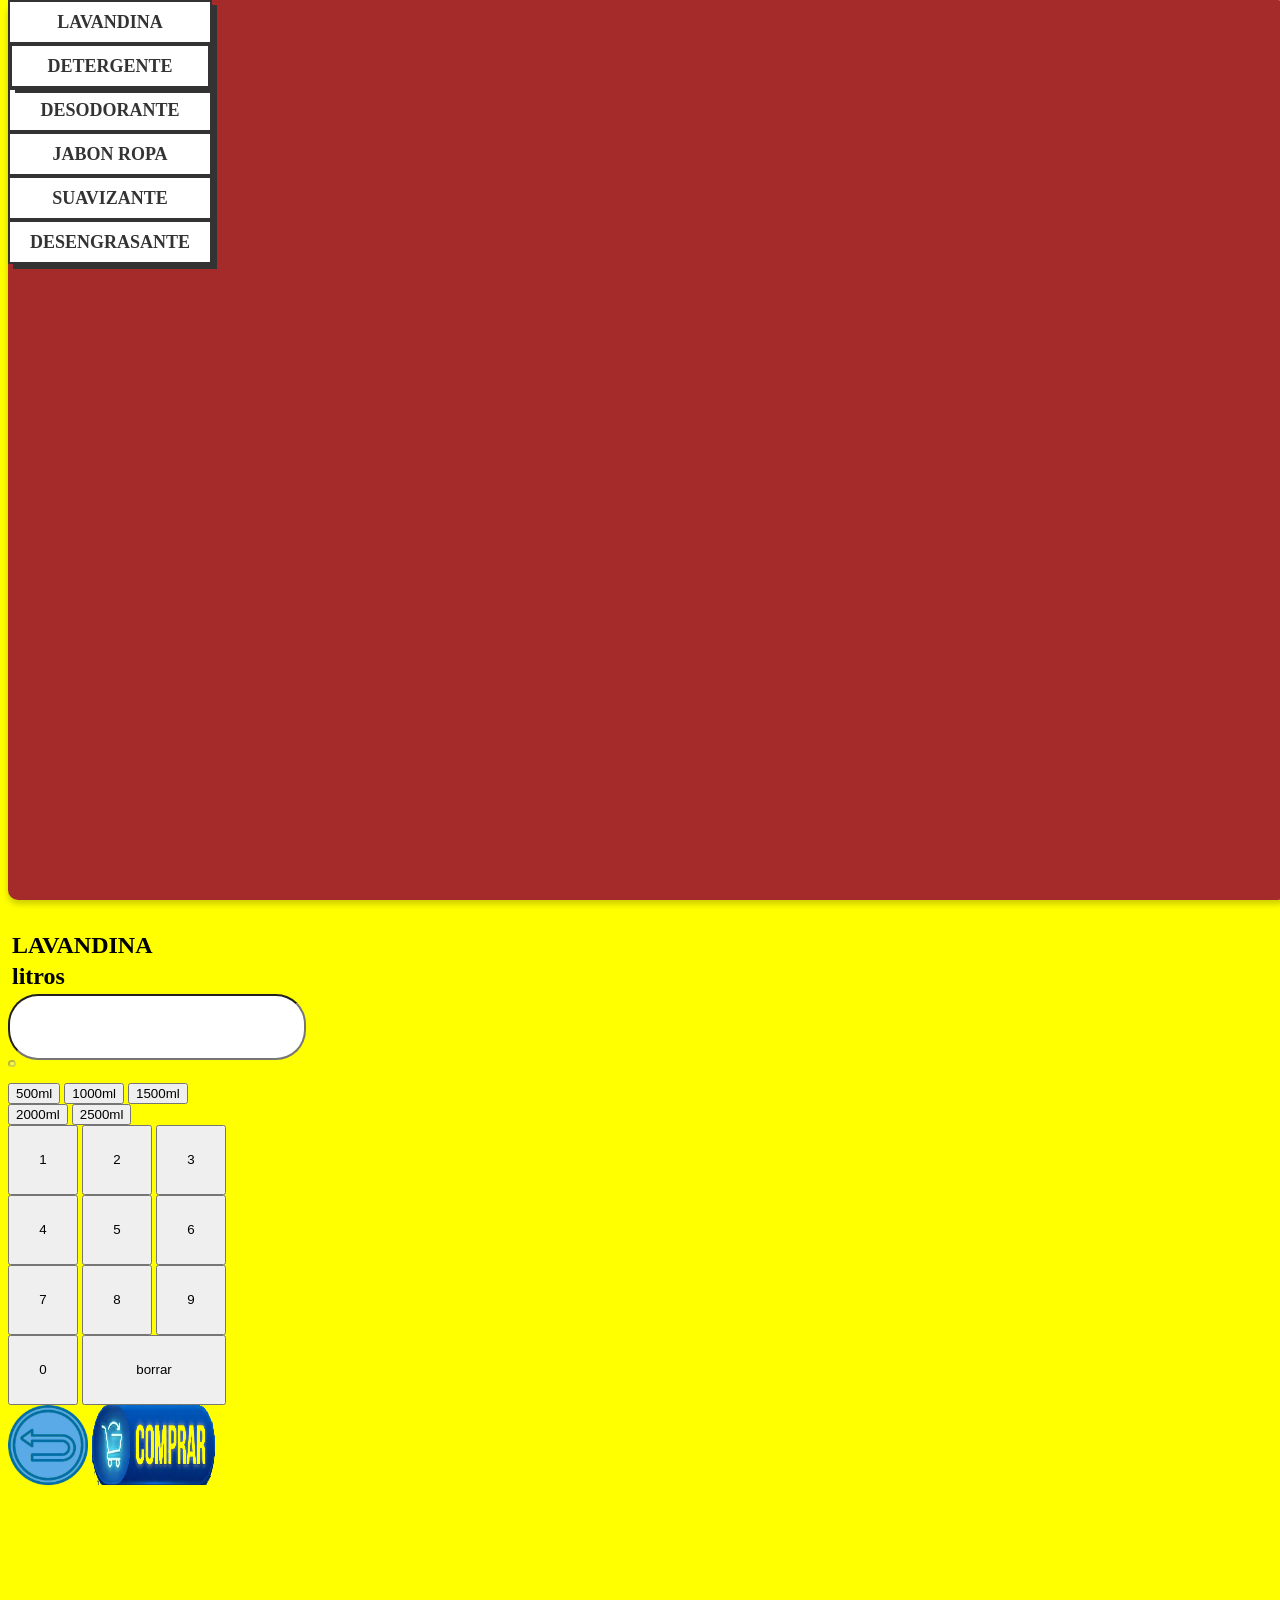
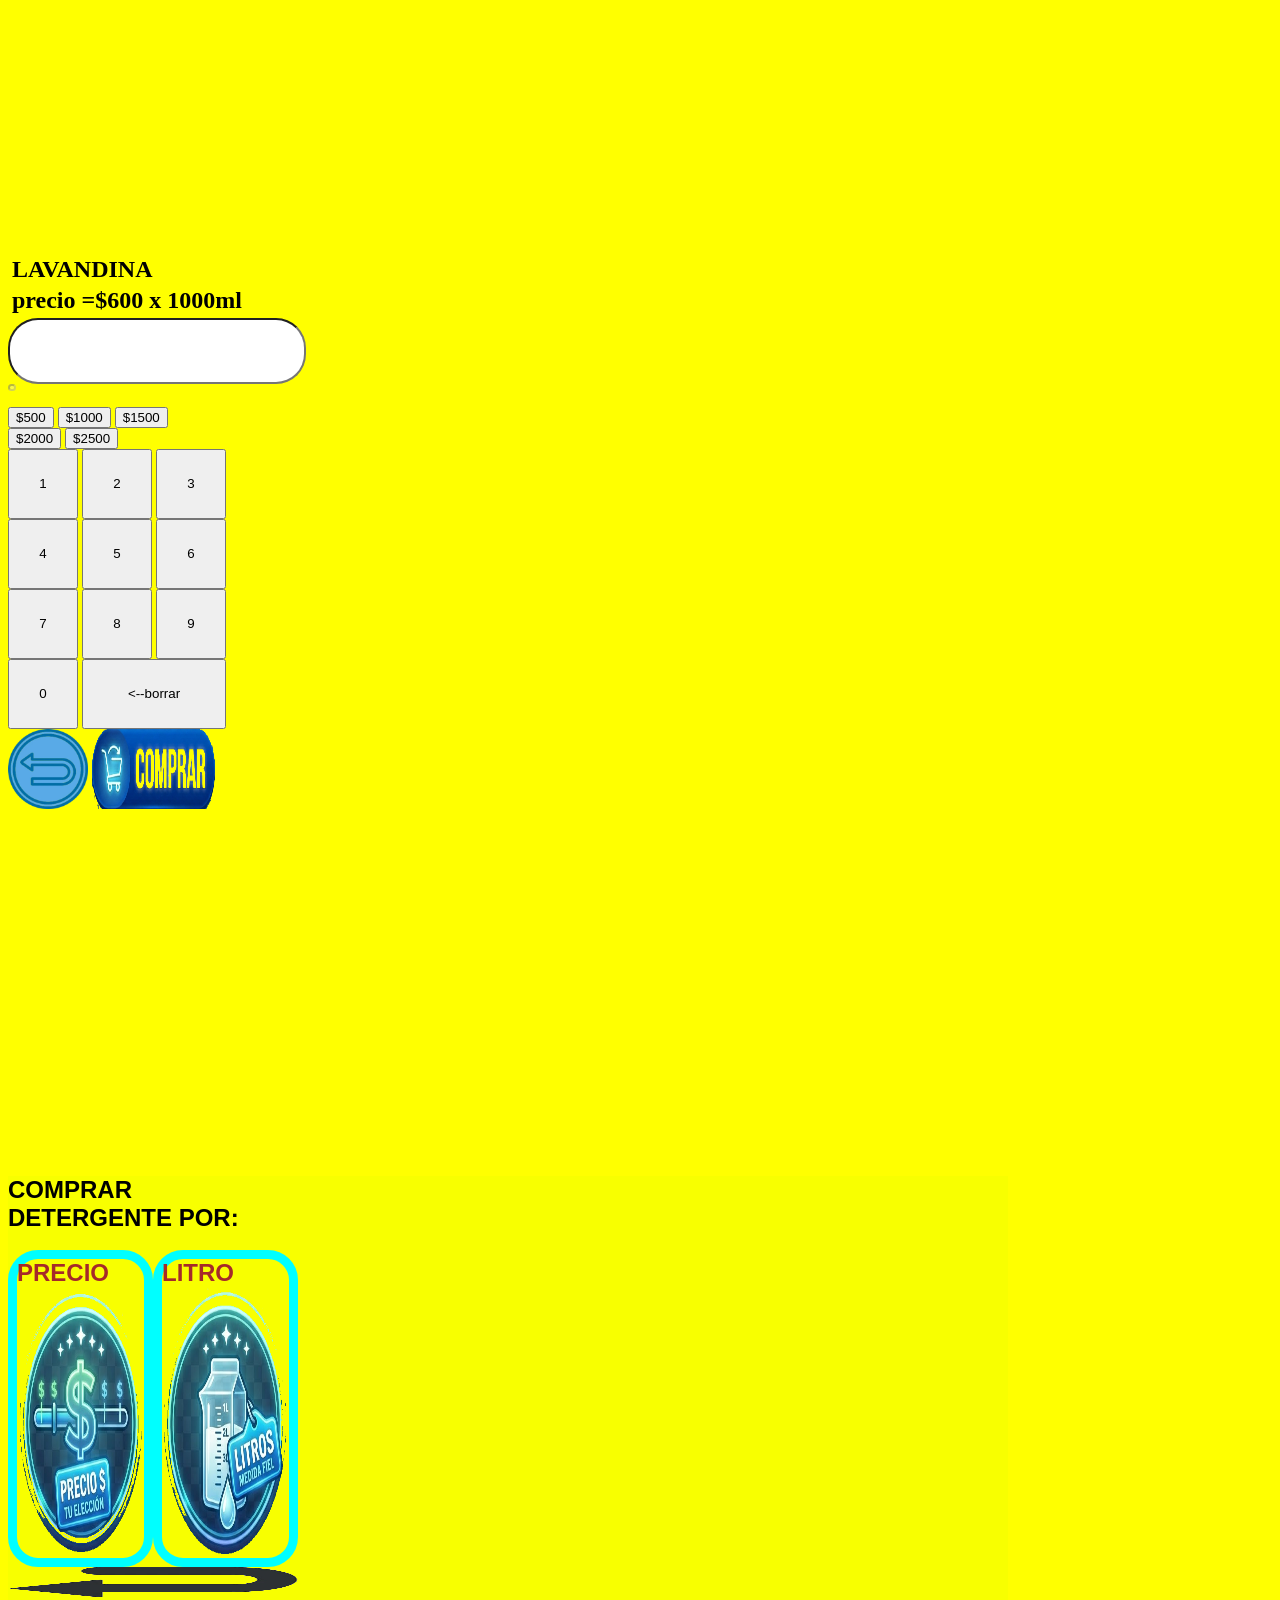
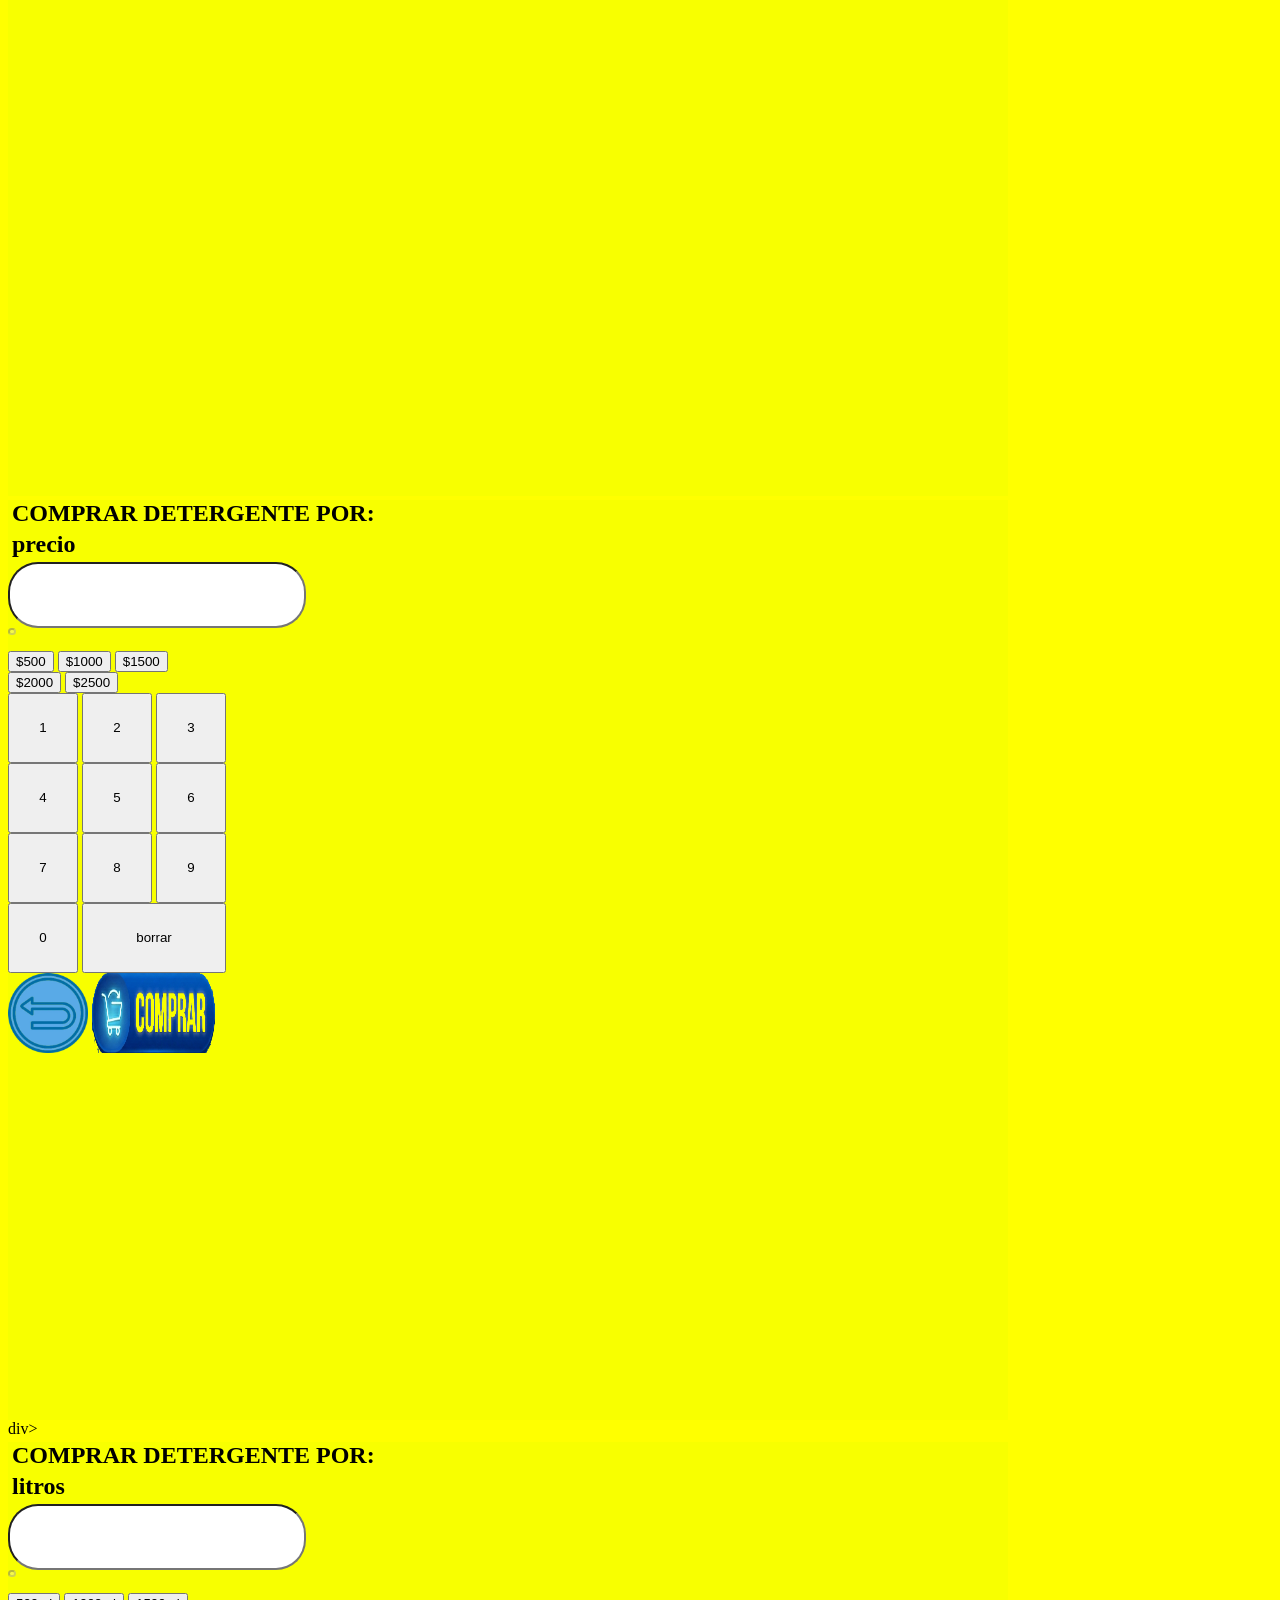
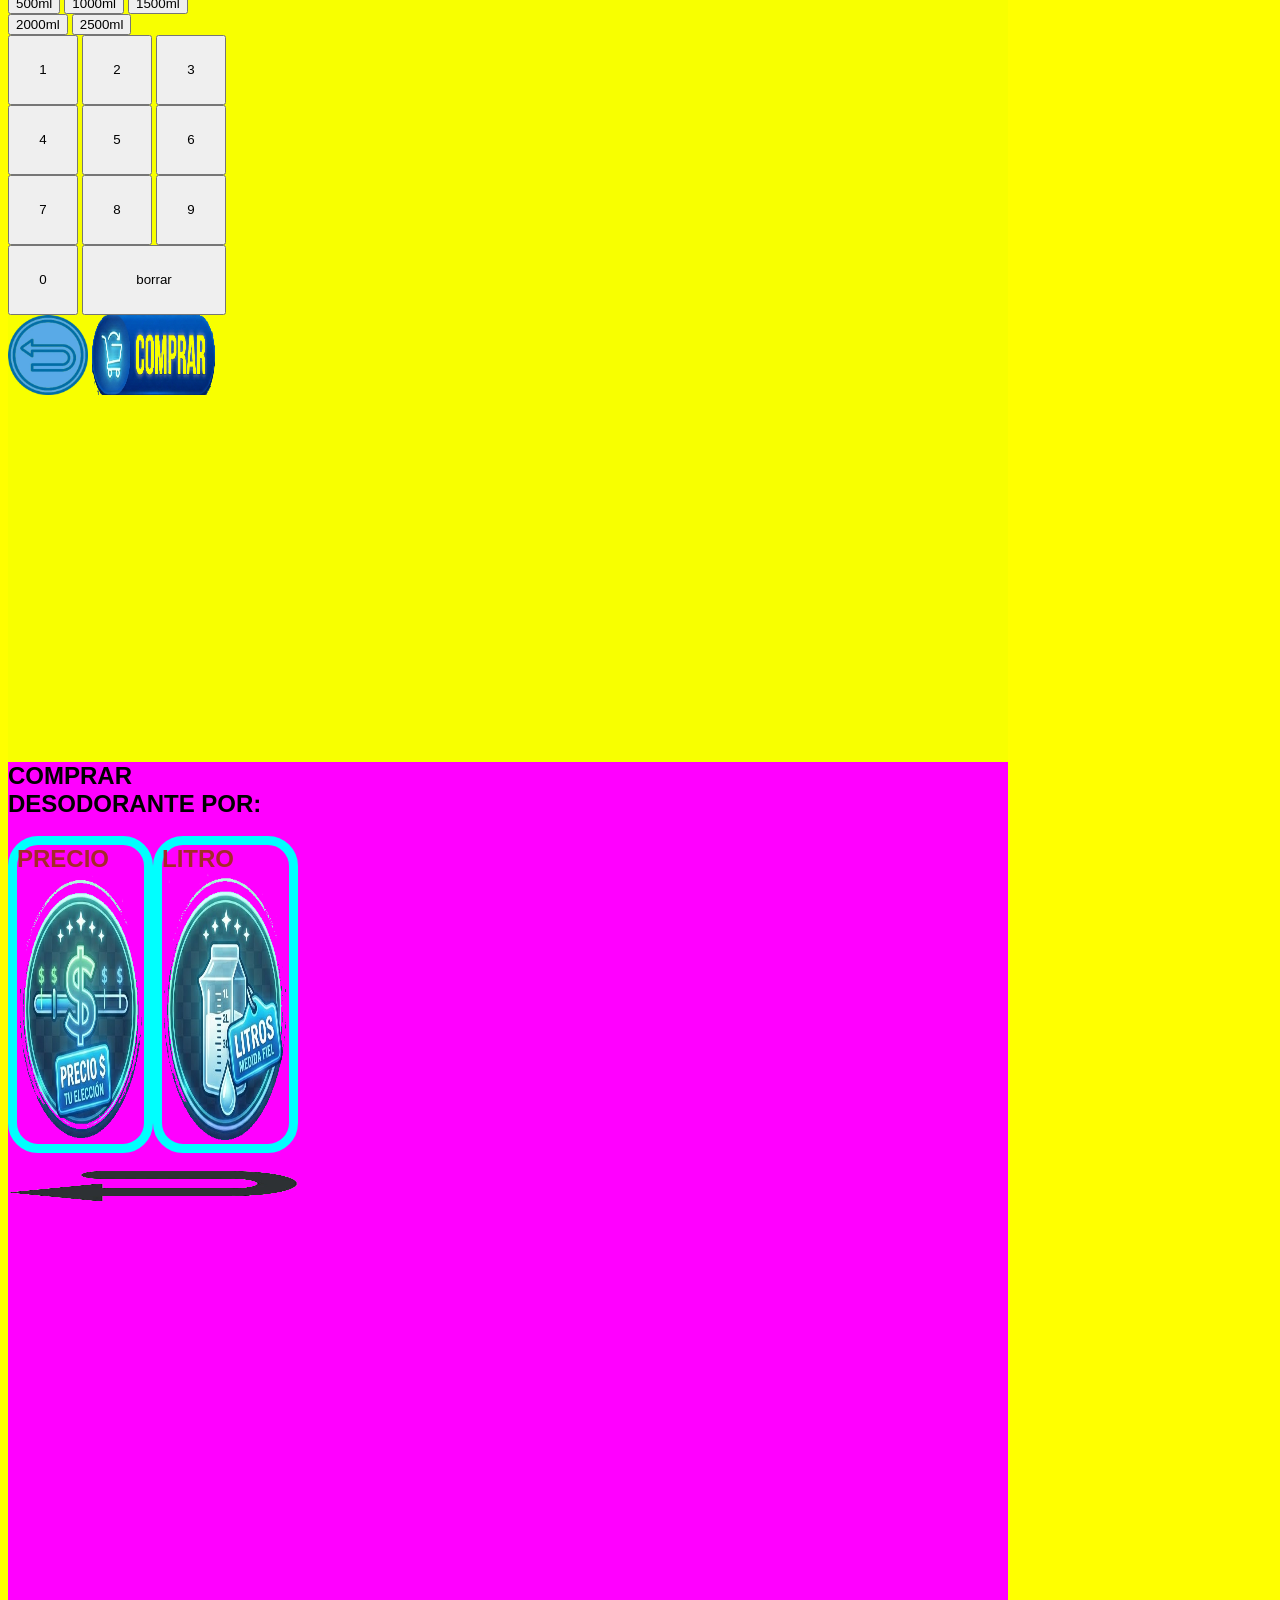
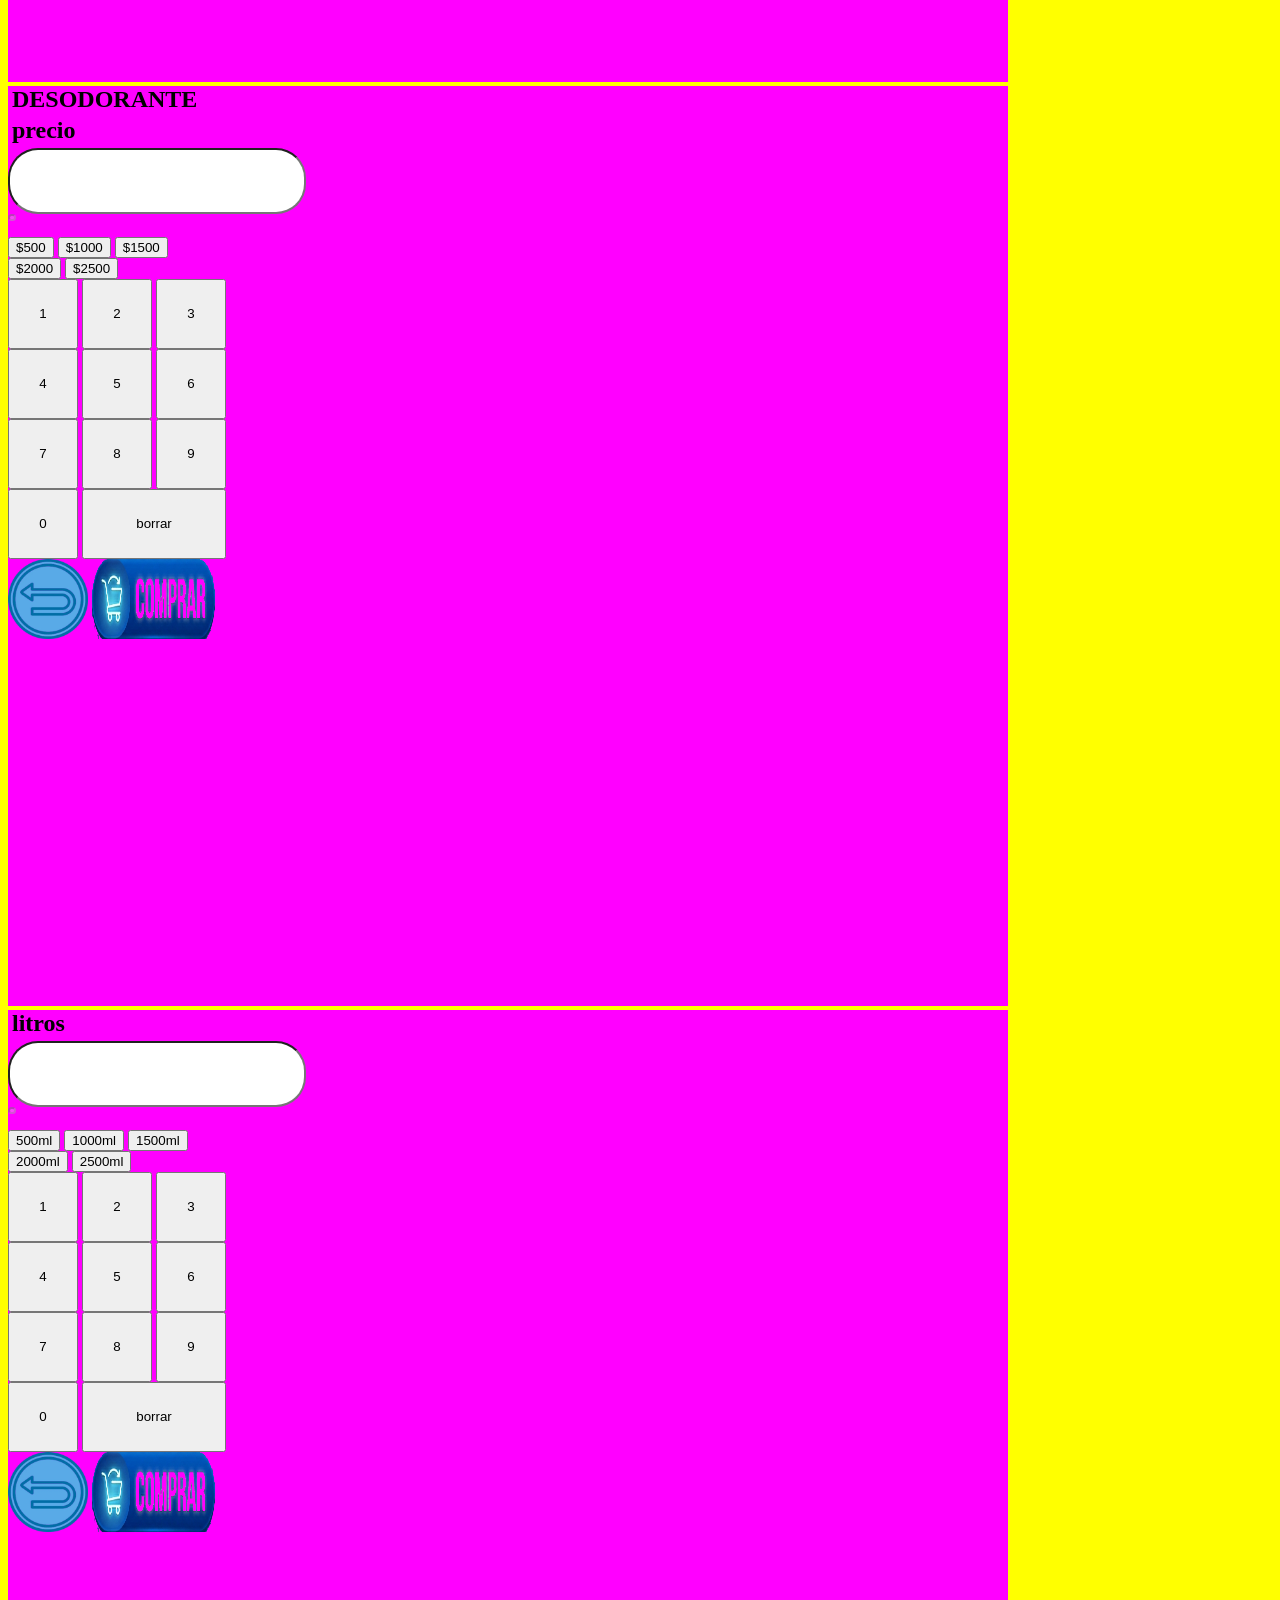
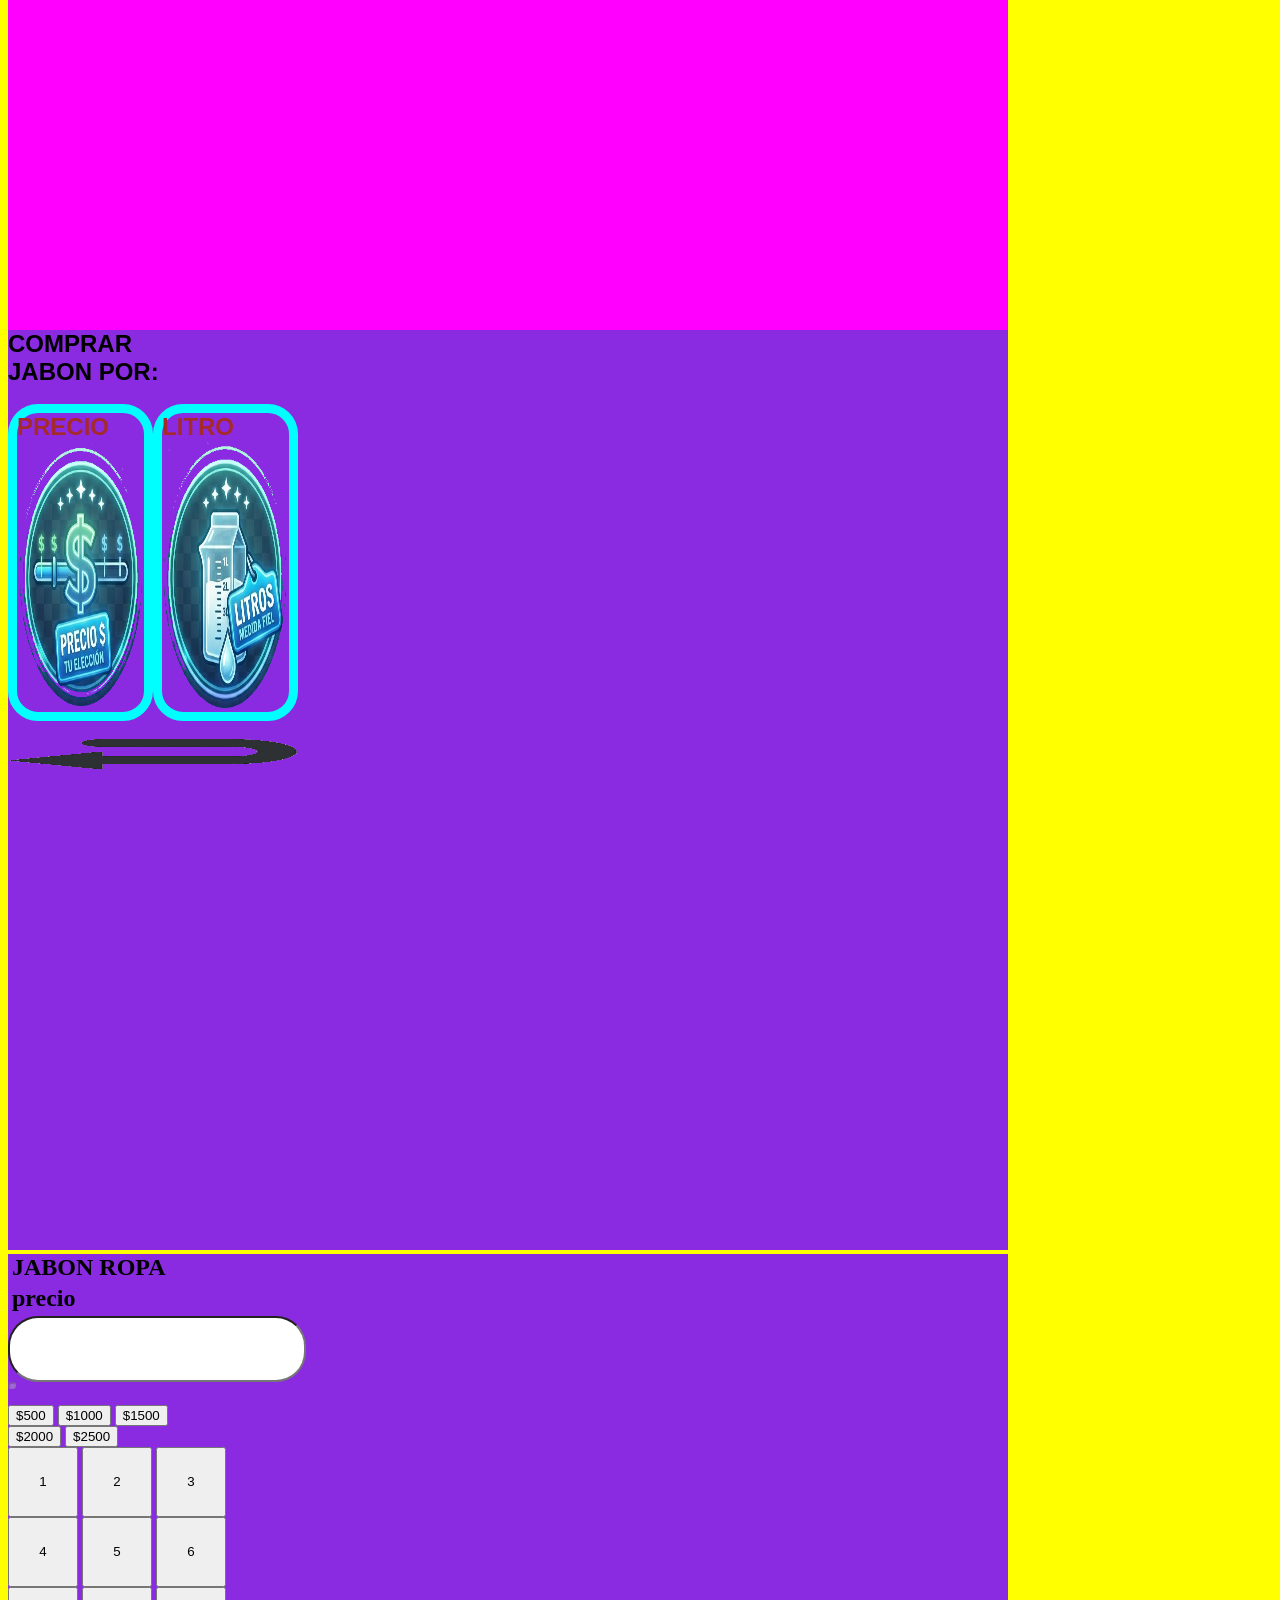
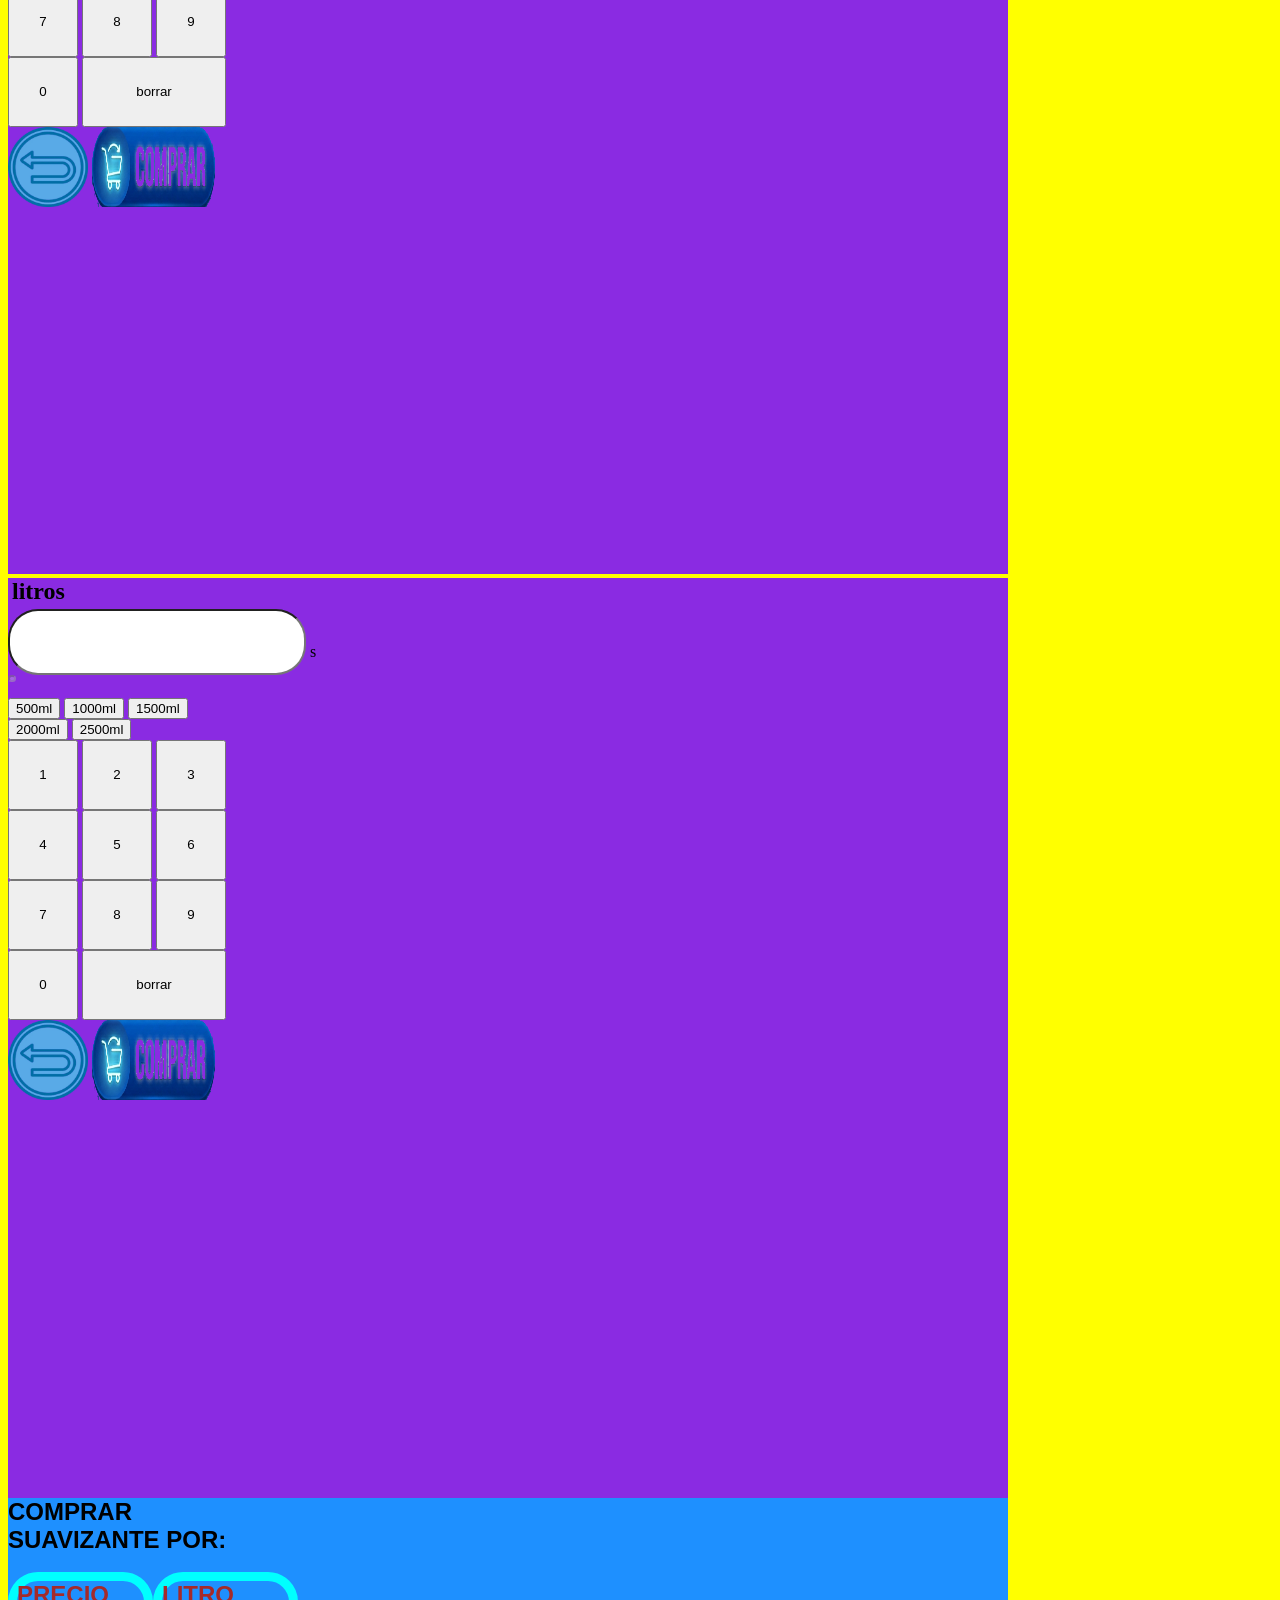
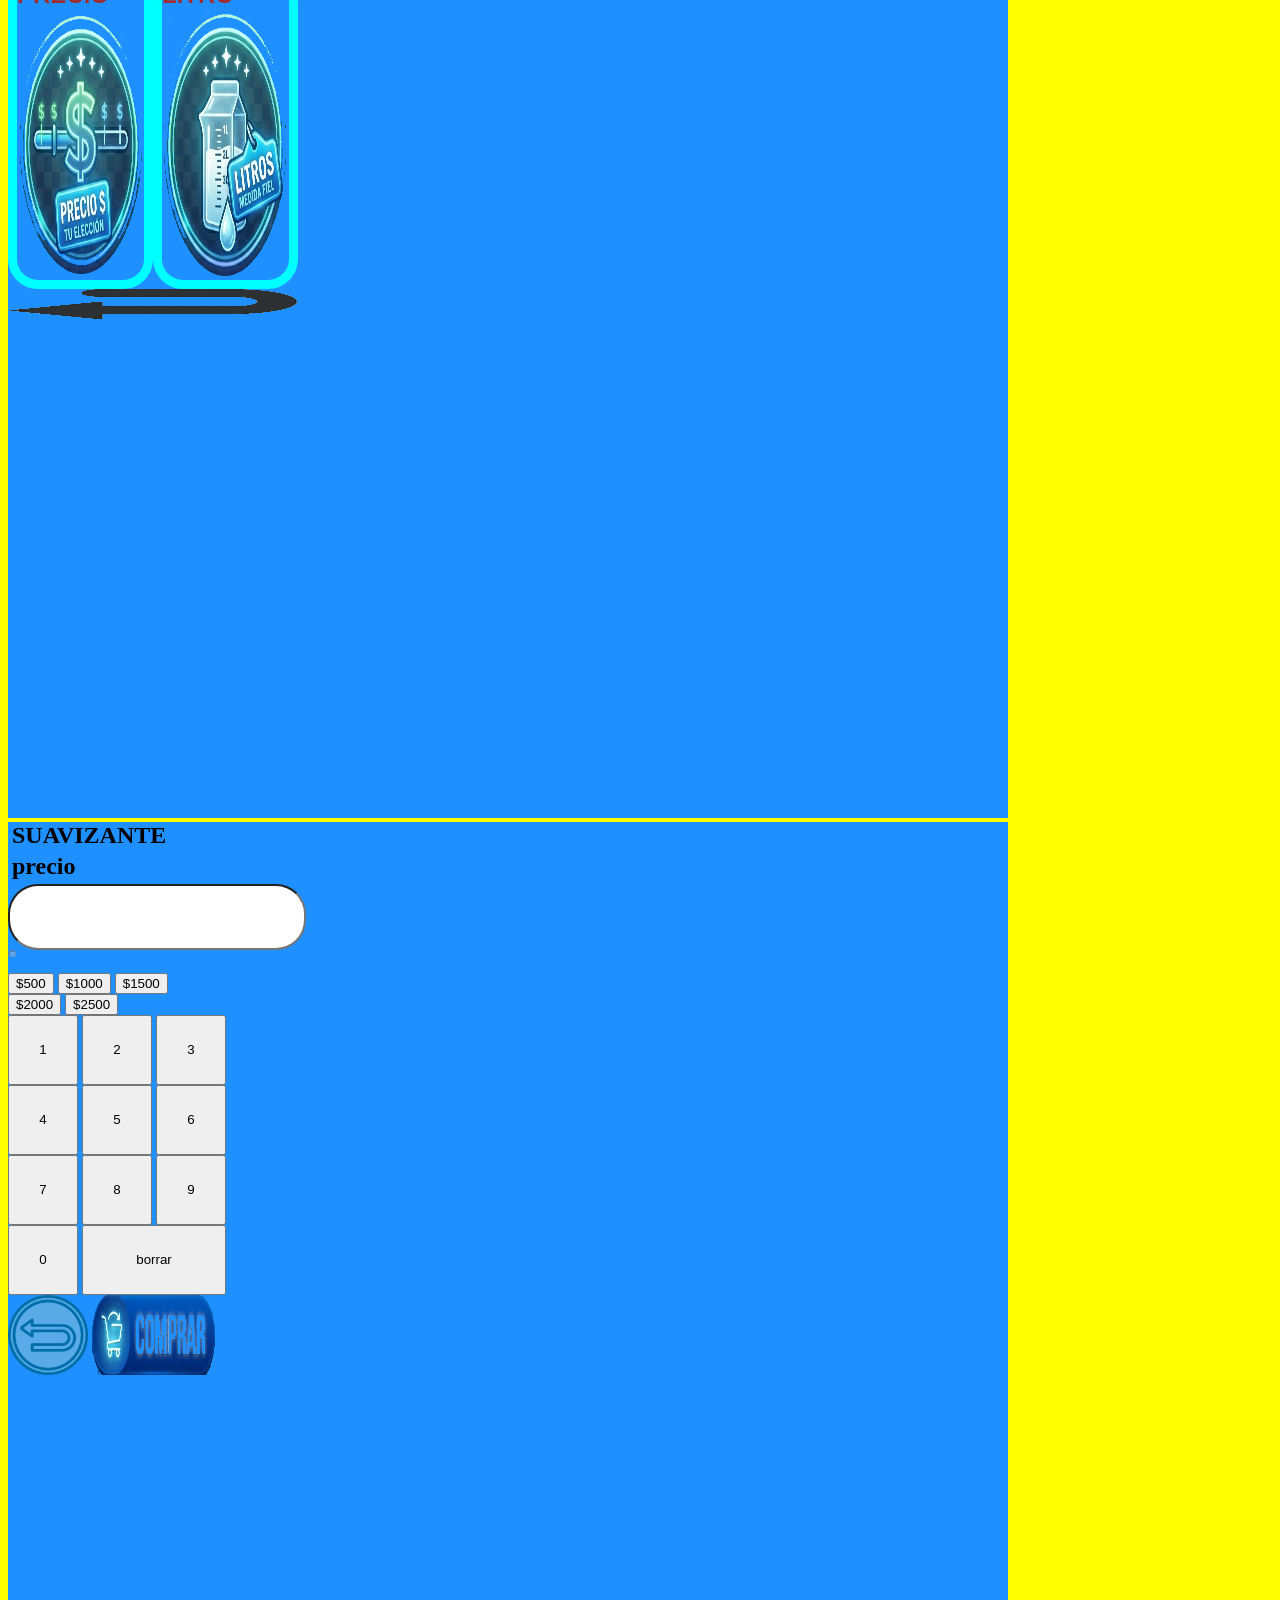
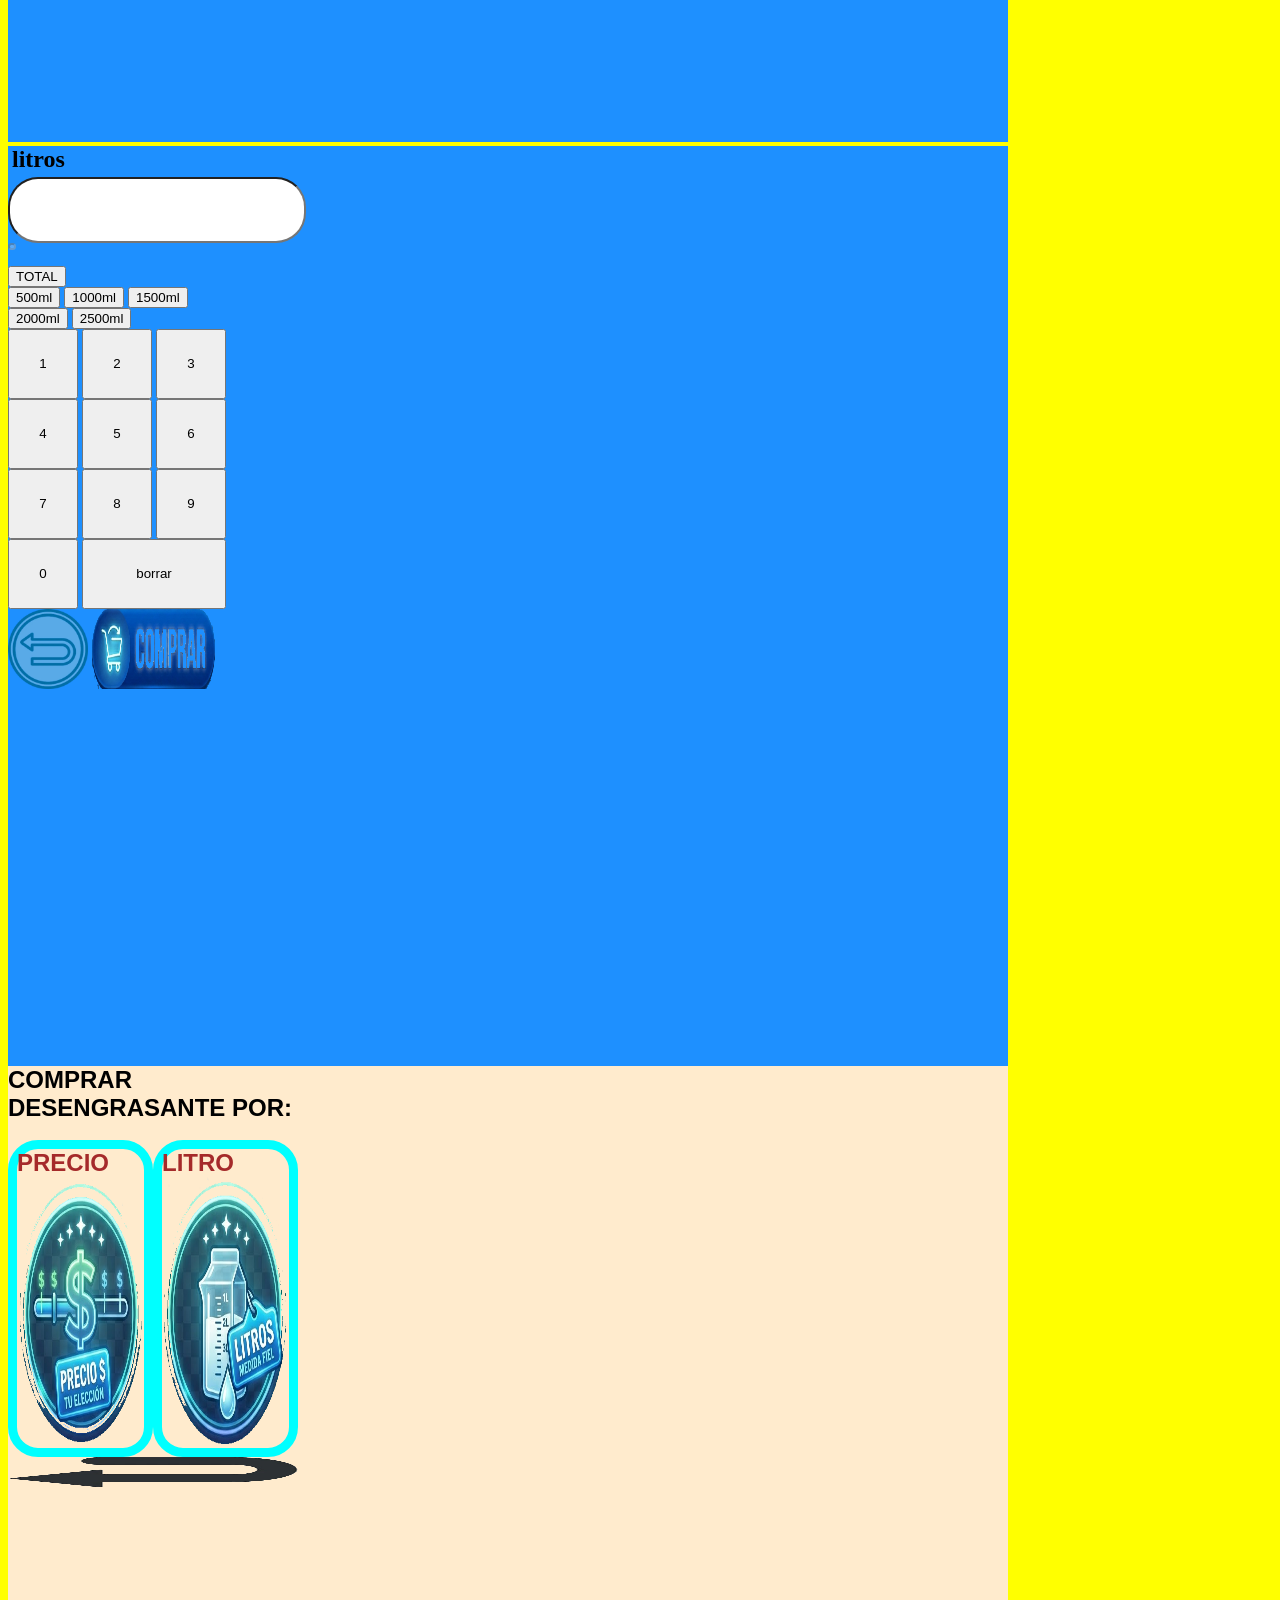
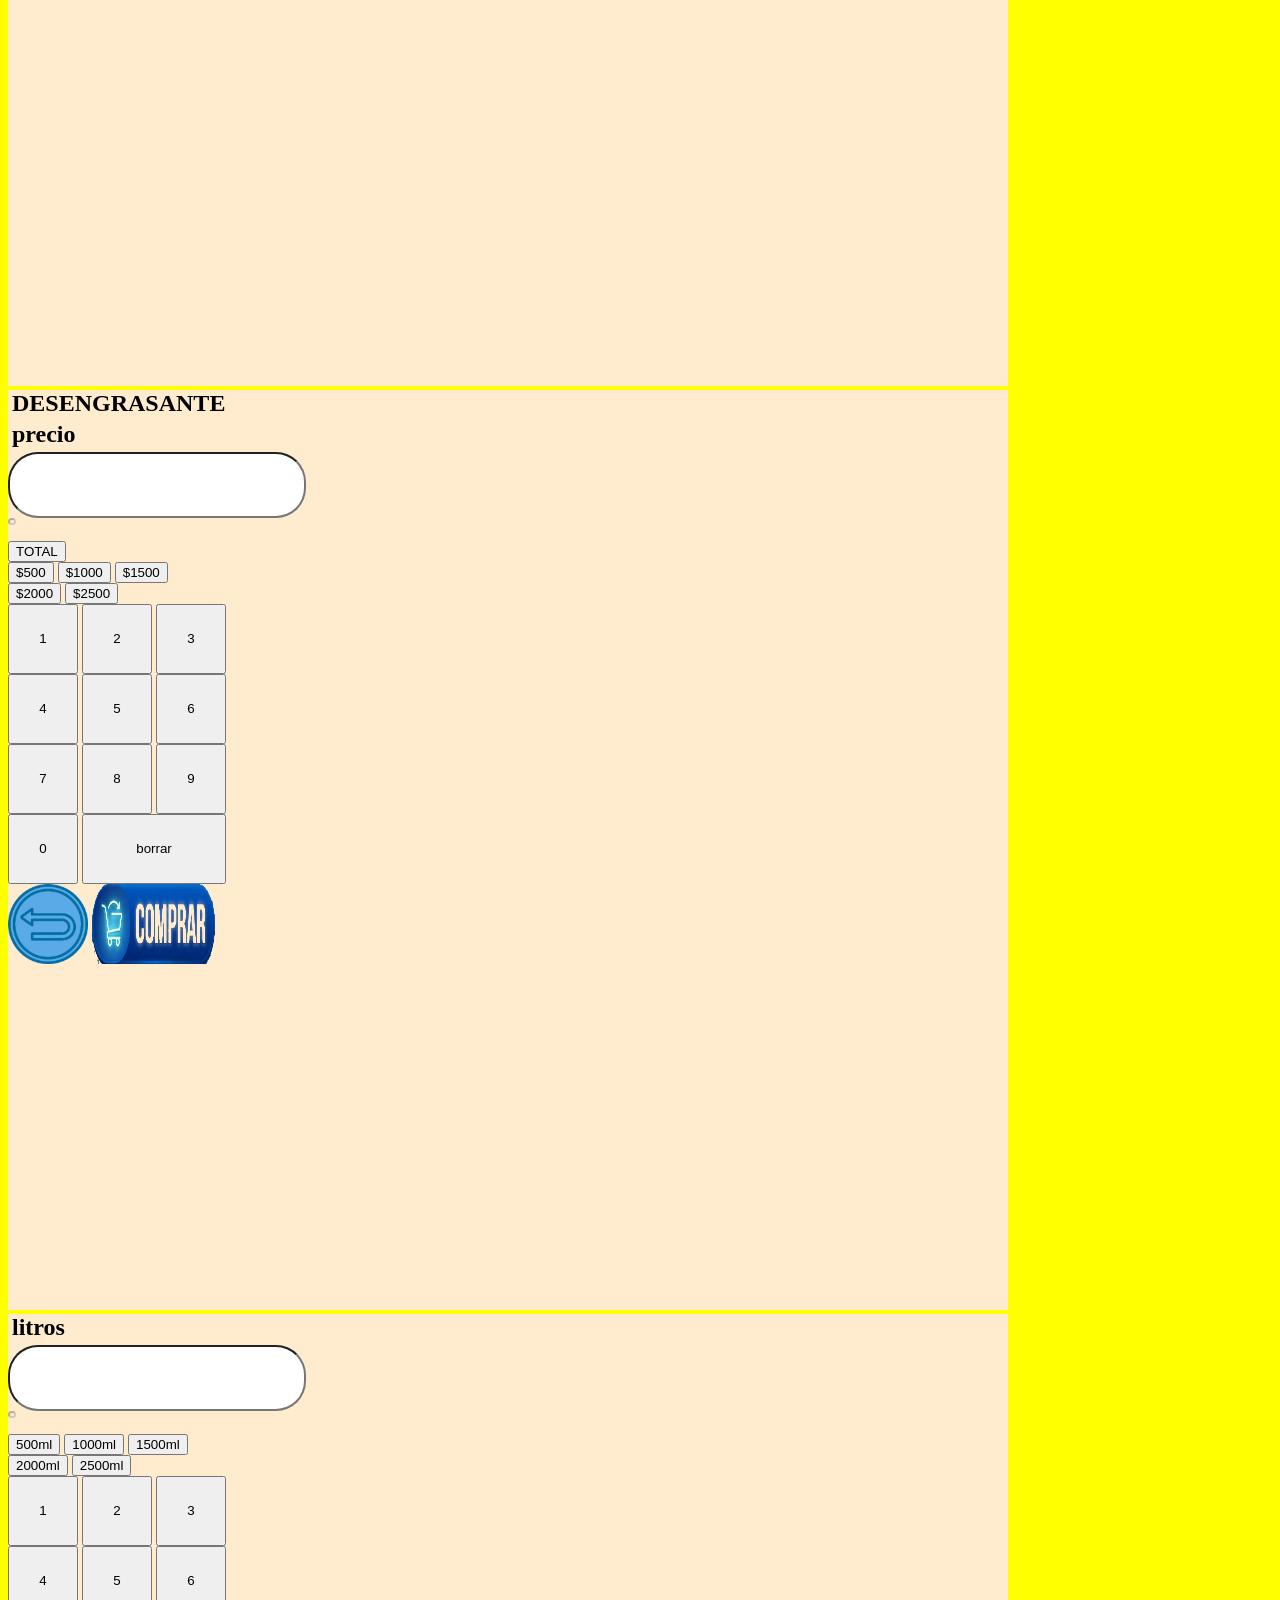
<file: index.html>
<!DOCTYPE html>
<html lang="en">
<head>
    <meta charset="UTF-8">
    <meta name="viewport" content="width=device-width, initial-scale=1.0">
    <link rel="stylesheet" href="style.css">
    <title>Document</title>
    <meta name="apple-mobile-web-app-capable" content="yes">
    <meta name="apple-mobile-web-app-status-bar-style" content="black-translucent">
</head>
<body>
 <div id="contenedor" class="contenedor"> 
<div id="productos" class="productos">
    
    <section >
     <div id="lavandina" class="lavandina">
        <H1>COMPRAR</H1>
        <H1>LAVANDINA POR:</H1>
        <br>
        <div class="contiene1">
            <br>
            <a href="#lavandina2"><div class="botpl">
           <h1>PRECIO</h1>     
          <img src="precio1.png" class="ima1">
          </div></a>
          <div><br></div>
          
          <a href="#lavandina1"><div class="botpl">
            <h1>LITRO</h1>
          <img src="litro1.png" class="ima1"> 
          </div></a> 
        </div>
        <br>
        <div class="" >
            <img src="retrocederh1.png" class="retroseder" onclick="mostrarFlotante()">
        </div>
    </div>
    
    
    <div id="lavandina1" class="lavandina">
    <!--litros lavandina-->
        <div class="titul">
        <h2>LAVANDINA</h2>
        </div>

    
    
        <div class="litros2">
        <h2>litros</h2>
        <input type="number" id="litrolav1" class="input2" placeholder=""> 
        </div>

        <div class="precio2">
    <!--    <h2>precio</h2>-->
        <input type="number" style="width:0px; height:1px;" id="preciolav1" disabled="off" class="input2" placeholder=""> 
        </div>
        
   
        <div id="contiene">
        <button onclick="lav500ml()">500ml</button>
        <button onclick="lav1000ml()">1000ml</button>
        <button onclick="lav1500ml()">1500ml</button>
        </div>
        <button onclick="lav2000ml()">2000ml</button>
        <button onclick="lav2500ml()">2500ml</button>

        <div>
        <button onclick="lav1ml()" class="num">1</button>
        <button onclick="lav2ml()" class="num">2</button>
        <button onclick="lav3ml()" class="num">3</button>
        </div>
        <div>
        <button onclick="lav4ml()" class="num">4</button>
        <button onclick="lav5ml()" class="num">5</button>
        <button onclick="lav6ml()" class="num">6</button>
        </div>
        <div>
        <button onclick="lav7ml()" class="num">7</button>
        <button onclick="lav8ml()"class="num">8</button>
        <button onclick="lav9ml()"class="num">9</button>
        </div>
        <diV>
        <button onclick="lav0ml()"class="num">0</button>
        <button onclick="lavdelml()"style="width:144px; height:70px">borrar</button>
    
        </diV>
        <div class="" >
        <a href="#lavandina">
            <img src="retroseder.png" width="80px" onclick="ocultarbox()">
        </a>
         <a><img src="compra.png" width="123px" height="80px" onclick="fun12(); mostrarbox(); agregarAmigo();"></a>
        </div>
    </div>

    <div id="lavandina2" class="lavandina" >
        <!--precio lavandina-->
        <div class="titul">
        <h2>LAVANDINA</h2>
        </div>
        <div class="contiene">
    
        <div class="precio">
        <h2>precio =$600 x 1000ml</h2>
        <input type="number" id="preciolav" class="input2" placeholder=""> 
        </div>

    
        <div class="litros">
        <!--<h2>litros</h2>-->
        <input style="width:0px; height:1px;" type="number" id="litrolav" disabled="off" class="input2" placeholde=""> 
        </div>
    
   
        <!--<div class="total">
        <button  id="btn-mostrar" type="submit">TOTAL</button>
        </div>-->
        <div style="width:185px">
        <button onclick="lav500()">$500</button>
        <button onclick="lav1000()">$1000</button>
        <button onclick="lav1500()">$1500</button>
        </div>
        <div>
        <button onclick="lav2000()">$2000</button>
        <button onclick="lav2500()">$2500</button>
        </div>
        <div>
        <button onclick="lav1()" class="num">1</button>
        <button onclick="lav2()" class="num">2</button>
        <button onclick="lav3()" class="num">3</button>
        </div>
        <div>
        <button onclick="lav4()" class="num">4</button>
        <button onclick="lav5()" class="num">5</button>
        <button onclick="lav6()" class="num">6</button>
        </div>
        <div>
        <button onclick="lav7()" class="num">7</button>
        <button onclick="lav8()"class="num">8</button>
        <button onclick="lav9()"class="num">9</button>
        </div>
        <diV>
        <button onclick="lav0()"class="num">0</button>
        <button onclick="lavdel()"style="width:144px; height:70px"><--borrar</button>
    
        </diV>




        <div class="" >
        <a href="#lavandina">
            <img src="retroseder.png" width="80px" onclick="ocultarbox()">
        </a>
         <a><img src="compra.png" width="123px" height="80px" onclick="fun1(); mostrarbox(); agregarAmigo();"></a>
        </div>
    </div>  
    </section>

    <!--detergente-->
    <section>
        <div id="detergente" class="detergente">
        <H1>COMPRAR</H1>
        <H1>DETERGENTE POR:</H1>
        <br>
        <div class="contiene1">
            <br>
            <a href="#detergente1"><div class="botpl">
           <h1>PRECIO</h1>     
          <img src="precio1.png" class="ima1">
        </div></a>
        
          
          <a href="#detergente2"><div class="botpl">
            <h1>LITRO</h1>
          <img src="litro1.png" class="ima1"> 
          </div></a> 
        </div>
        <div class="" >
            <img src="retrocederh1.png" class="retroseder" onclick="mostrarFlotante()">
        </div>
    </div>

    <div id="detergente1" class="detergente">
        <div class="titul">
        <h2>COMPRAR DETERGENTE POR:</h2>
        </div>

        <div class="contiene">
    
        <div class="precio">
        <h2>precio</h2>
        <input type="number" id="preciodet" class="input2" placeholder=""> 
        </div>
        <div class="litros">
      <!--  <h2>litros</h2>-->
        <input type="number" style="width:0px; height:1px;" id="litrodet" disabled="off" class="input2" placeholder="1000ml = 1 litro"> 
        </div>

        </div>
        <div >
        <button onclick="det500()">$500</button>
        <button onclick="det1000()">$1000</button>
        <button onclick="det1500()">$1500</button>
        </div>
        <button onclick="det2000()">$2000</button>
        <button onclick="det2500()">$2500</button>

        <div>
        <button onclick="det1()" class="num">1</button>
        <button onclick="det2()" class="num">2</button>
        <button onclick="det3()" class="num">3</button>
        </div>
        <div>
        <button onclick="det4()" class="num">4</button>
        <button onclick="det5()" class="num">5</button>
        <button onclick="det6()" class="num">6</button>
        </div>
        <div>
        <button onclick="det7()" class="num">7</button>
        <button onclick="det8()"class="num">8</button>
        <button onclick="det9()"class="num">9</button>
        </div>
        <diV>
        <button onclick="det0()"class="num">0</button>
        <button onclick="detdel()"style="width:144px; height:70px">borrar</button>
        </div>
        <div class="" >
        <a href="#detergente">
            <img src="retroseder.png" width="80px" onclick="ocultarbox()">
        </a>
         <a><img src="compra.png" width="123px" height="80px" onclick="fun2(); mostrarbox(); agregarAmigo();"></a>
        </div>
    </section>div>

    
    
    <div id="detergente2" class="detergente">
        
        <div class="titul">
        <h2>COMPRAR DETERGENTE POR:</h2>
        </div>

        <div class="contiene">    
        <div class="litros2">
        <h2>litros</h2>
        <input type="number" id="litrodet1" class="input2" placeholder=""> 
        </div>

        <div class="precio2">
       <!-- <h2>precio</h2>-->
        <input type="number" style="width:0px; height:1px;"  id="preciodet1" disabled="off" class="input2" placeholder=""> 
        </div>
        </div>
        <!--<div class="total">
        <button onclick="fun21()" id="btn-mostrar" type="submit">TOTAL2</button>
        </div>-->
        <div id="contiene">
        <button onclick="det500ml()">500ml</button>
        <button onclick="det1000ml()">1000ml</button>
        <button onclick="det1500ml()">1500ml</button>
        </div>
        <button onclick="det2000ml()">2000ml</button>
        <button onclick="det2500ml()">2500ml</button>

        <div>
        <button onclick="det1ml()" class="num">1</button>
        <button onclick="det2ml()" class="num">2</button>
        <button onclick="det3ml()" class="num">3</button>
        </div>
        <div>
        <button onclick="det4ml()" class="num">4</button>
        <button onclick="det5ml()" class="num">5</button>
        <button onclick="det6ml()" class="num">6</button>
        </div>
        <div>
        <button onclick="det7ml()" class="num">7</button>
        <button onclick="det8ml()"class="num">8</button>
        <button onclick="det9ml()"class="num">9</button>
        </div>
        <diV>
        <button onclick="det0ml()"class="num">0</button>
        <button onclick="detdelml()"style="width:144px; height:70px">borrar</button>
    
        </diV>
        <div class="" >
        <a href="#detergente">
            <img src="retroseder.png" width="80px" onclick="ocultarbox()">
        </a>
         <a>
        <img src="compra.png" width="123px" height="80px" onclick="fun21(); mostrarbox(); agregarAmigo();">
        </a>
        </div>
    </div>    

    
  <!--desodorante-->
<section >
    <div id="desodorante" class="desodorante">
        <H1>COMPRAR</H1>
        <H1>DESODORANTE POR:</H1>
        <br>
        <div class="contiene1">
            <br>
            <a href="#desodorante1"><div class="botpl">
           <h1>PRECIO</h1>     
          <img src="precio1.png" class="ima1">
          </div></a>
          <div><br></div>
          
          <a href="#desodorante2"><div class="botpl">
            <h1>LITRO</h1>
          <img src="litro1.png" class="ima1"> 
          </div></a> 
        </div>
        <br>
        <div class="" >
            <img src="retrocederh1.png" class="retroseder" onclick="mostrarFlotante()">
        </div>
    </div>

    <div id="desodorante1" class="desodorante">
        <div class="titul">
        <h2>DESODORANTE</h2>
        </div>

        <div class="contiene">
    
        <div class="precio">
        <h2>precio</h2>
        <input type="number" id="preciodes" class="input2" placeholder=""> 
        </div>
        <div class="litros">
        <input type="number" id="litrodes" style="width: 0px; height: 1px;" disabled="off" class="input2" placeholder=""> 
        </div>

        </div>
   
    
        <div >
        <button onclick="des500()">$500</button>
        <button onclick="des1000()">$1000</button>
        <button onclick="des1500()">$1500</button>
        </div>
        <button onclick="des2000()">$2000</button>
        <button onclick="des2500()">$2500</button>

        <div>
        <button onclick="des1()" class="num">1</button>
        <button onclick="des2()" class="num">2</button>
        <button onclick="des3()" class="num">3</button>
        </div>
        <div>
        <button onclick="des4()" class="num">4</button>
        <button onclick="des5()" class="num">5</button>
        <button onclick="des6()" class="num">6</button>
        </div>
        <div>
        <button onclick="des7()" class="num">7</button>
        <button onclick="des8()"class="num">8</button>
        <button onclick="des9()"class="num">9</button>
        </div>
        <diV>
        <button onclick="des0()"class="num">0</button>
        <button onclick="desdel()"style="width:144px; height:70px"> borrar</button>
        </diV> 
        <div class="" >
        <a href="#desodorante">
            <img src="retroseder.png" width="80px" onclick="ocultarbox()">
        </a>
         <a><img src="compra.png" width="123px" height="80px" onclick="fun3(); mostrarbox(); agregarAmigo();"></a>
        </div>

    </diV>


    <div id="desodorante2" class="desodorante">
        <div class="contiene">
        <div class="litros">
        <h2>litros</h2>
        <input type="number" id="litrodes1"  class="input2" placeholder=""> 
        </div>
        <div class="precio">
        <input type="number" style="width: 0px; height: 1px;" id="preciodes1" class="input2" disabled="off" placeholder=""> 
        </div>

        </div>
   
        <div id="contiene">
        <button onclick="des500ml()">500ml</button>
        <button onclick="des1000ml()">1000ml</button>
        <button onclick="des1500ml()">1500ml</button>
        </div>
        <button onclick="des2000ml()">2000ml</button>
        <button onclick="des2500ml()">2500ml</button>

        <div>
        <button onclick="des1ml()" class="num">1</button>
        <button onclick="des2ml()" class="num">2</button>
        <button onclick="des3ml()" class="num">3</button>
        </div>
        <div>
        <button onclick="desml()" class="num">4</button>
        <button onclick="des5ml()" class="num">5</button>
        <button onclick="des6ml()" class="num">6</button>
        </div>
        <div>
        <button onclick="des7ml()" class="num">7</button>
        <button onclick="des8ml()"class="num">8</button>
        <button onclick="des9ml()"class="num">9</button>
        </div>
        <diV>
        <button onclick="des0ml()"class="num">0</button>
        <button onclick="desdelml()"style="width:144px; height:70px">borrar</button>
        </diV>
        <div class="" >
        <a href="#desodorante">
            <img src="retroseder.png" width="80px" onclick="ocultarbox()">
        </a>
         <a><img src="compra.png" width="123px" height="80px" onclick="fun31(); mostrarbox(); agregarAmigo();"></a>
        </div>


    </section>
    
    <!--jabon-->
    <section>
    <div id="jabon" class="jabon">
        <H1>COMPRAR</H1>
        <H1>JABON POR:</H1>
        <br>
        <div class="contiene1">
            <br>
            <a href="#jabon1"><div class="botpl">
           <h1>PRECIO</h1>     
          <img src="precio1.png" class="ima1">
          </div></a>
          <div><br></div>
          
          <a href="#jabon2"><div class="botpl">
            <h1>LITRO</h1>
          <img src="litro1.png" class="ima1"> 
          </div></a> 
        </div>
        <br>
        <div class="" >
            <img src="retrocederh1.png" class="retroseder" onclick="mostrarFlotante()">
        </div>
    </div>

    <div id="jabon1" class="jabon">
        <div class="titul">
        <h2>JABON ROPA</h2>
        </div>

        <div class="contiene">
    
        <div class="precio">
        <h2>precio</h2>
        <input type="number" id="preciojab" class="input2" placeholder=""> 
        </div>

        <div class="litros">
        <input type="number" id="litrojab" style="width: 0px; height: 1px;" disabled="off" class="input2" placeholder=""> 
        </div>

        </div>

         <div >
        <button onclick="jab500()">$500</button>
        <button onclick="jab1000()">$1000</button>
        <button onclick="jab1500()">$1500</button>
        </div>
        <button onclick="jab2000()">$2000</button>
        <button onclick="jab2500()">$2500</button>
        <div>
        <button onclick="jab1()" class="num">1</button>
        <button onclick="jab2()" class="num">2</button>
        <button onclick="jab3()" class="num">3</button>
        </div>
        <div>
        <button onclick="jab4()" class="num">4</button>
        <button onclick="jab5()" class="num">5</button>
        <button onclick="jab6()" class="num">6</button>
        </div>
        <div>
        <button onclick="jab7()" class="num">7</button>
        <button onclick="jab8()"class="num">8</button>
        <button onclick="jab9()"class="num">9</button>
        </div>
        <diV>
        <button onclick="jab0()"class="num">0</button>
        <button onclick="jabdel()"style="width:144px; height:70px">borrar</button>
        </diV>
        <div class="" >
        <a href="#jabon">
            <img src="retroseder.png" width="80px" onclick="ocultarbox()">
        </a>
         <a><img src="compra.png" width="123px" height="80px" onclick="fun4(); mostrarbox(); agregarAmigo();"></a>
        </div>
    </div>

    <div id="jabon2" class="jabon">
        <div class="contiene">
        <div class="litros">
        <h2>litros</h2>
        <input type="number" id="litrojab1"  class="input2" placeholder=""> 
 s       </div>
        <div class="precio">
        <input type="number" style="width: 0px; height: 1px;" id="preciojab1" class="input2" disabled="off" placeholder=""> 
        </div>

        </div>
        <div>
        <button onclick="jab500ml()">500ml</button>
        <button onclick="jab1000ml()">1000ml</button>
        <button onclick="jab1500ml()">1500ml</button>
        </div>
        <button onclick="jab2000ml()">2000ml</button>
        <button onclick="jab2500ml()">2500ml</button>
        <div>
        <button onclick="jab1ml()" class="num">1</button>
        <button onclick="jab2ml()" class="num">2</button>
        <button onclick="jab3ml()" class="num">3</button>
        </div>
        <div>
        <button onclick="jab4ml()" class="num">4</button>
        <button onclick="jab5ml()" class="num">5</button>
        <button onclick="jab6ml()" class="num">6</button>
        </div>
        <div>
        <button onclick="jab7ml()" class="num">7</button>
        <button onclick="jab8ml()"class="num">8</button>
        <button onclick="jab9ml()"class="num">9</button>
        </div>
        <diV>
        <button onclick="jab0ml()"class="num">0</button>
        <button onclick="jabdelml()"style="width:144px; height:70px">borrar</button>
        </diV>
         <div class="" >
        <a href="#jabon">
            <img src="retroseder.png" width="80px" onclick="ocultarbox()">
        </a>
         <a><img src="compra.png" width="123px" height="80px" onclick="fun41(); mostrarbox(); agregarAmigo(); "></a>
        </div>
    </div>
    </section>

    <!--suavizante-->
    <section >
    <div id="suavizante" class="suavizante">
        <H1>COMPRAR</H1>
        <H1>SUAVIZANTE POR:</H1>
        <br>
        <div class="contiene1">
            <br>
            <a href="#suavizante1"><div class="botpl">
            <h1>PRECIO</h1>     
            <img src="precio1.png" class="ima1">
            </div></a>
                  
            <a href="#suavizante2"><div class="botpl">
            <h1>LITRO</h1>
            <img src="litro1.png" class="ima1"> 
            </div></a> 
        </div>
            <div class="" >
            <img src="retrocederh1.png" class="retroseder" onclick="mostrarFlotante()">
            </div>
    </div>

    <div id="suavizante1" class="suavizante">
        <div class="titul">
        <h2>SUAVIZANTE</h2>
        </div>

        <div class="contiene">
    
        <div class="precio">
        <h2>precio</h2>
        <input type="number"  id="preciosua" class="input2" > 
        </div>

        <div class="litros">        
        <input type="number" style="width: 0px; height: 1px;" id="litrosua" disabled="off" class="input2"> 
        </div>
        </div>
   
        <div >
        <button onclick="sua500()">$500</button>
        <button onclick="sua1000()">$1000</button>
        <button onclick="sua1500()">$1500</button>
        </div>
        <button onclick="sua2000()">$2000</button>
        <button onclick="sua2500()">$2500</button>
        <div>
        <button onclick="sua1()" class="num">1</button>
        <button onclick="sua2()" class="num">2</button>
        <button onclick="sua3()" class="num">3</button>
        </div>
        <div>
        <button onclick="sua4()" class="num">4</button>
        <button onclick="sua5()" class="num">5</button>
        <button onclick="sua6()" class="num">6</button>
        </div>
        <div>
        <button onclick="sua7()" class="num">7</button>
        <button onclick="sua8()"class="num">8</button>
        <button onclick="sua9()"class="num">9</button>
        </div>
        <diV>
        <button onclick="sua0()"class="num">0</button>
        <button onclick="suadel()"style="width:144px; height:70px">borrar</button>
        </diV>
        
        <div class="" >
        <a href="#suavizante">
            <img src="retroseder.png" width="80px" onclick="ocultarbox()">
        </a>
         <a><img src="compra.png" width="123px" height="80px" onclick="fun5(); mostrarbox(); agregarAmigo();"></a>
        </div>
    </div>

    <div id="suavizante2" class="suavizante">
        <div class="contiene">
    
        <div class="litros">
        <h2>litros</h2>
        <input type="number" id="litrosua1"  class="input2" placeholder=""> 
        </div>
        <div class="precio">
        <input type="number" id="preciosua1" style="width: 0px; height: 1px;" class="input2" disabled="off" placeholder=""> 
        </div>

        </div>
   
    <div class="total">
        <button onclick="fun51()" id="btn-mostrar" type="submit">TOTAL</button>
    </div>
         <div id="contiene">
      <button onclick="sua500ml()">500ml</button>
    <button onclick="sua1000ml()">1000ml</button>
    <button onclick="sua1500ml()">1500ml</button>
    </div>
    <button onclick="sua2000ml()">2000ml</button>
    <button onclick="sua2500ml()">2500ml</button>
    <div>
    <button onclick="sua1ml()" class="num">1</button>
    <button onclick="sua2ml()" class="num">2</button>
    <button onclick="sua3ml()" class="num">3</button>
    </div>
    <div>
    <button onclick="sua4ml()" class="num">4</button>
    <button onclick="sua5ml()" class="num">5</button>
    <button onclick="sua6ml()" class="num">6</button>
    </div>
    <div>
        <button onclick="sua7ml()" class="num">7</button>
    <button onclick="sua8ml()"class="num">8</button>
    <button onclick="sua9ml()"class="num">9</button>
    </div>
    <diV>
        <button onclick="sua0ml()"class="num">0</button>
    <button onclick="suadelml()"style="width:144px; height:70px">borrar</button>
    </diV>
    
        <div class="" >
        <a href="#suavizante">
            <img src="retroseder.png" width="80px" onclick="ocultarbox()">
        </a>
         <a><img src="compra.png" width="123px" height="80px" onclick="fun51(); mostrarbox(); agregarAmigo();"></a>
        </div>

    </div>
</section>
    
    <!--desengrasante-->
<section >
    <div id="desengrasante" class="desengrasante">
          <H1>COMPRAR</H1>
          <H1>DESENGRASANTE POR:</H1>
          <br>
          <div class="contiene1">
            <br>
            <a href="#desengrasante1"><div class="botpl">
            <h1>PRECIO</h1>     
            <img src="precio1.png" class="ima1">
            </div></a>
                  
            <a href="#desengrasante2"><div class="botpl">
            <h1>LITRO</h1>
            <img src="litro1.png" class="ima1"> 
            </div></a> 
          </div>
            
            <div class="" >
            <img src="retrocederh1.png" class="retroseder" onclick="mostrarFlotante()">
            </div>
    </div>

    <div id="desengrasante1" class="desengrasante">
        <div class="titul">
        <h2>DESENGRASANTE</h2>
        </div>

      <div class="contiene">
    
        <div class="precio">
        <h2>precio</h2>
        <input type="number" id="preciodese" class="input2" placeholder=""> 
        </div>

        <div class="litros">
        <input type="number"  id="litrodese" style="width: 0px; height: 1px;" disabled="off" class="input2" placeholder=""> 
        </div>

      </div>
        <div class="total">
        <button onclick="fun6()" id="btn-mostrar" type="submit">TOTAL</button>
        </div>
        <div >
        <button onclick="dese500()">$500</button>
        <button onclick="dese1000()">$1000</button>
        <button onclick="dese1500()">$1500</button>
        </div>
        <button onclick="dese2000()">$2000</button>
        <button onclick="dese2500()">$2500</button>
        <div>
        <button onclick="dese1()" class="num">1</button>
        <button onclick="dese2()" class="num">2</button>
        <button onclick="dese3()" class="num">3</button>
        </div>
        <div>
        <button onclick="dese4()" class="num">4</button>
        <button onclick="dese5()" class="num">5</button>
        <button onclick="dese6()" class="num">6</button>
        </div>
        <div>
        <button onclick="dese7()" class="num">7</button>
        <button onclick="dese8()"class="num">8</button>
        <button onclick="dese9()"class="num">9</button>
        </div>
        <diV>
        <button onclick="dese0()"class="num">0</button>
        <button onclick="desedel()"style="width:144px; height:70px">borrar</button>
        </diV>

        <div class="" >
        <a href="#desengrasante">
            <img src="retroseder.png" width="80px" onclick="ocultarbox()">
        </a>
         <a><img src="compra.png" width="123px" height="80px" onclick="fun6(); mostrarbox(); agregarAmigo();"></a>
        </div>
    </div>

    <div id="desengrasante2" class="desengrasante">
        <div class="contiene">
         <div class="litros">
            <h2>litros</h2>
         <input type="number" id="litrodese1"  class="input2" placeholder=""> 
         </div>
    
         <div class="precio">
         <input type="number" style="width: 0px; height: 1px;" id="preciodese1" class="input2" disabled="off" placeholder=""> 
         </div>
        </div>
   
    
        <div id="contiene">
        <button onclick="dese500ml()">500ml</button>
        <button onclick="dese1000ml()">1000ml</button>
        <button onclick="dese1500ml()">1500ml</button>
        </div>
        <button onclick="dese2000ml()">2000ml</button>
        <button onclick="dese2500ml()">2500ml</button>
        <div>
        <button onclick="dese1ml()" class="num">1</button>
        <button onclick="dese2ml()" class="num">2</button>
        <button onclick="dese3ml()" class="num">3</button>
        </div>
        <div>
        <button onclick="dese4ml()" class="num">4</button>
        <button onclick="dese5ml()" class="num">5</button>
        <button onclick="dese6ml()" class="num">6</button>
        </div>
        <div>
        <button onclick="dese7ml()" class="num">7</button>
        <button onclick="dese8ml()"class="num">8</button>
        <button onclick="dese9ml()"class="num">9</button>
        </div>
        <diV>
        <button onclick="dese0ml()"class="num">0</button>
        <button onclick="desedelml()"style="width:144px; height:70px">borrar</button>
        </diV>

        <div class="" >
        <a href="#desengrasante">
            <img src="retroseder.png" width="80px" onclick="ocultarbox()">
        </a>
         <a><img src="compra.png" width="123px" height="80px" onclick="fun61(); mostrarbox(); agregarAmigo();"></a>
        </div>

    </div>    
</section>





    <div id="profin" class="fin">  
    <h1 class="muestra" id="pmostrar"></h1>
    <div>
   
    <input type="text" id="mensaje1" class="input" style="width: 0px; height: 1px ;" placeholder=""> 

    </div>
    </div>
</div>

<div id="boxmenu" class="boxmenu">
    
    <div>
    <div>
    <a href="#lavandina" onclick="ocultarFlotante()"  class="original-button">LAVANDINA</a>
    </div>
    <div class="original-button" >
    <a href="#detergente" onclick="ocultarFlotante()"   class="original-button">DETERGENTE</a>
    </div>
    <div >
    <a href="#desodorante" onclick="ocultarFlotante()"  class="original-button">DESODORANTE</a>
    </div>
    <div >
    <a href="#jabon" onclick="ocultarFlotante()"  class="original-button">JABON ROPA</a>
        </div>
        <div>
    <a href="#suavizante" onclick="ocultarFlotante()"  class="original-button">SUAVIZANTE</a>
            </div>
            <div >
    <a href="#desengrasante" onclick="ocultarFlotante()"  class="original-button">DESENGRASANTE</a>
            </div>
            </div>
</div>
 </div>
    <!--array.whatsapp-->
    <main class="main-content">
        
        
        <section class="box" id="box">
            <h2 class="section-title">LISTA DE COMPRAS</h2>
            <div class="input-wrapper">
                <!-- --input agregar amigos-- -->
                <input type="text" id="amigo" style="width: 0px; height: 1px;"  class="input-name" placeholder="">
                <!-- --boton agregar amigo-- -->
             <!--   <button class="button-add" onclick="agregarAmigo()">Añadira a la lista</button>-->
            </div>
           <!-- --lista donde apareseran los amigos-- -->
             <ul id="listaAmigos" class="name-list" style="height: 350px;" aria-labelledby="listaAmigos" role="list"></ul>
                <!-- --aprese el amigo secreto-- -->
            <ul id="resultado" class="result-list" aria-live="polite"></ul>
                <!-- --boton donde genera un amigo secreto-- -->
                

                <div class="button-container">
                
                
            </div>

<div class="contenedor">

    <a href=""><img src="whatsapp.png" style="width:150px" onclick="joinn(); pato()"></a>
    <br>
    <a><img src="seguircomprando.png" style="width:150px" onclick="mostrarFlotante(); ocultarbox()"></a>
            <H1 id="pmo"></H1>
            <input type="text" id="mensaje" style="width: 0px; height: 1px" placeholder="">
    <a id="enviarWhats" href="#" target="_blank" onclick="pato()"> </a>
</div>
<div class="botpl" >
            <img src="retroseder.png" class="retroseder" onclick="ocultarbox()">
        
        </div>
              
</section>
    </main>
    <script src="app.js"></script>   

</body>
</html>
</file>
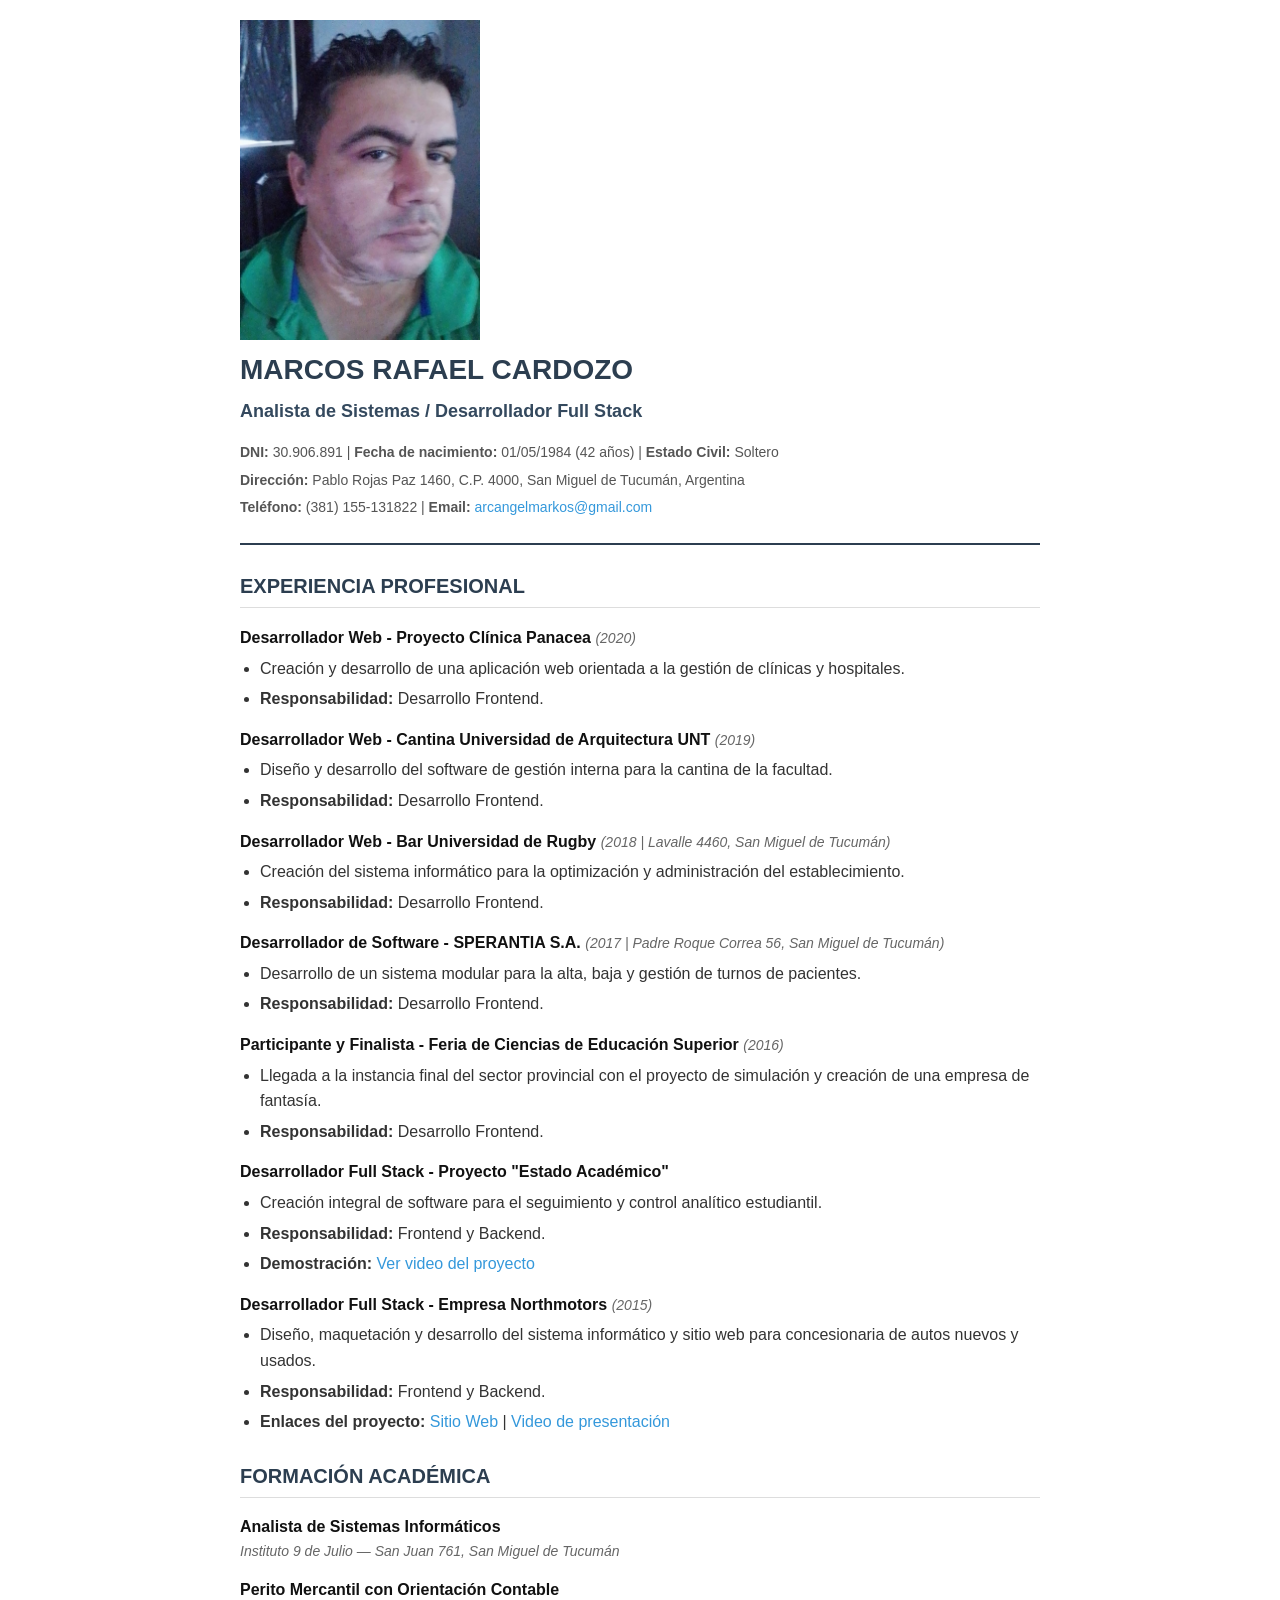
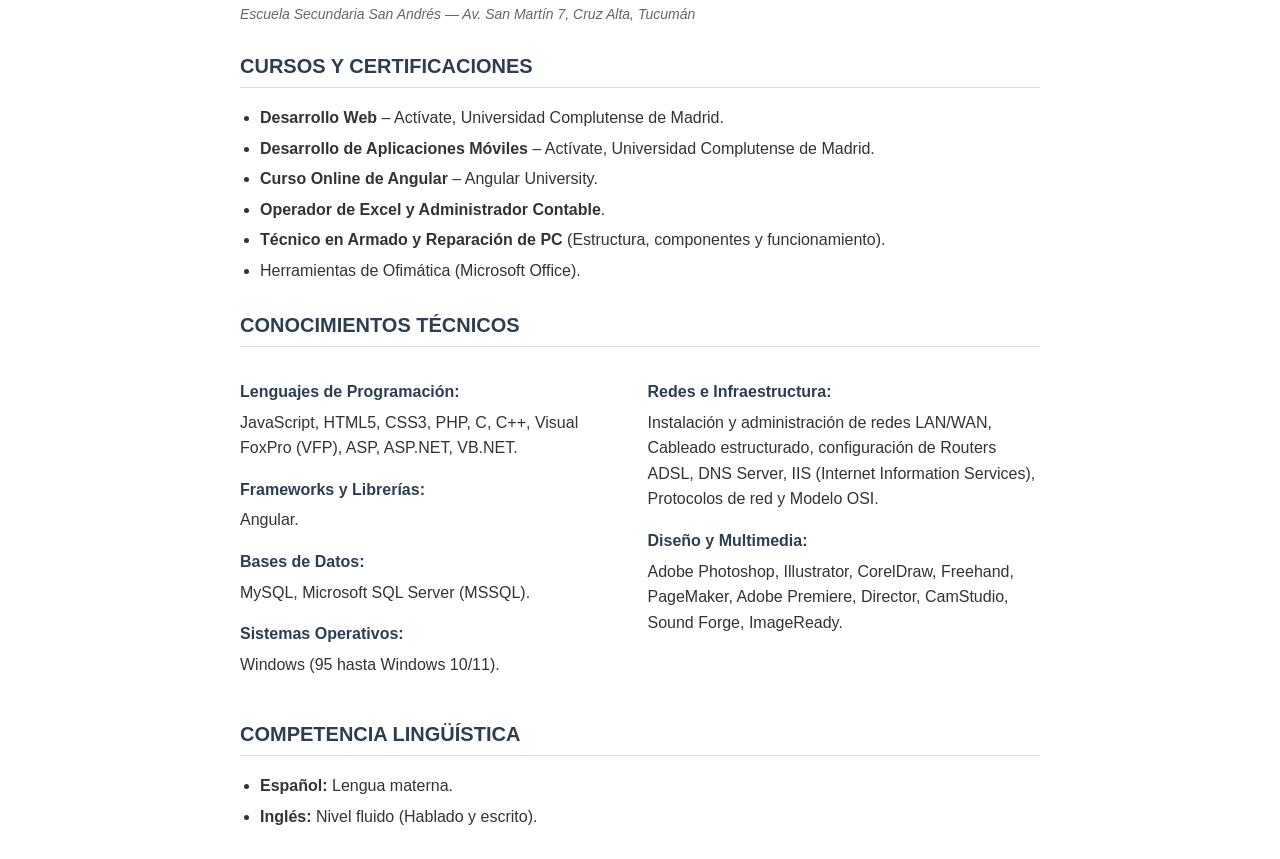
<file: cv.html>
<!DOCTYPE html>
<html lang="es">
<head>
    <meta charset="UTF-8">
    <title>CV - Marcos Rafael Cardozo</title>
    <style>
        img{
            width: 30%;
            height: 15%;
        }
        body {
            font-family: Arial, sans-serif;
            line-height: 1.6;
            color: #333;
            max-width: 800px;
            margin: 0 auto;
            padding: 20px;
        }
        header {
            border-bottom: 2px solid #2C3E50;
            padding-bottom: 20px;
            margin-bottom: 20px;
        }
        h1 {
            color: #2C3E50;
            margin: 0 0 10px 0;
            font-size: 28px;
            text-transform: uppercase;
        }
        h2 {
            color: #2C3E50;
            border-bottom: 1px solid #ddd;
            padding-bottom: 5px;
            margin-top: 25px;
            font-size: 20px;
            text-transform: uppercase;
        }
        .contact-info {
            font-size: 14px;
            color: #555;
        }
        .contact-info p {
            margin: 5px 0;
        }
        .job-title {
            font-size: 18px;
            font-weight: bold;
            color: #34495E;
            margin-top: -5px;
            margin-bottom: 15px;
        }
        .experience-item, .education-item {
            margin-bottom: 15px;
        }
        .item-title {
            font-weight: bold;
            color: #111;
        }
        .item-meta {
            font-style: italic;
            color: #666;
            font-size: 14px;
        }
        ul {
            margin: 5px 0 10px 20px;
            padding: 0;
        }
        li {
            margin-bottom: 5px;
        }
        .skills-container {
            display: grid;
            grid-template-columns: 1fr 1fr;
            gap: 15px;
        }
        .skills-group strong {
            color: #2C3E50;
            display: block;
            margin-bottom: 5px;
        }
        a {
            color: #3498DB;
            text-decoration: none;
        }
        a:hover {
            text-decoration: underline;
        }
    </style>
</head>
<body>
    <img src="marcos.jpeg">
    <header>
        <h1>Marcos Rafael Cardozo</h1>
        <div class="job-title">Analista de Sistemas / Desarrollador Full Stack</div>
        
        <div class="contact-info">
            <p><strong>DNI:</strong> 30.906.891 | <strong>Fecha de nacimiento:</strong> 01/05/1984 (42 años) | <strong>Estado Civil:</strong> Soltero</p>
            <p><strong>Dirección:</strong> Pablo Rojas Paz 1460, C.P. 4000, San Miguel de Tucumán, Argentina</p>
            <p><strong>Teléfono:</strong> (381) 155-131822 | <strong>Email:</strong> <a href="mailto:arcangelmarkos@gmail.com">arcangelmarkos@gmail.com</a></p>
        </div>
    </header>

    <section>
        <h2>Experiencia Profesional</h2>
        
        <div class="experience-item">
            <span class="item-title">Desarrollador Web - Proyecto Clínica Panacea</span> <span class="item-meta">(2020)</span>
            <ul>
                <li>Creación y desarrollo de una aplicación web orientada a la gestión de clínicas y hospitales.</li>
                <li><strong>Responsabilidad:</strong> Desarrollo Frontend.</li>
            </ul>
        </div>

        <div class="experience-item">
            <span class="item-title">Desarrollador Web - Cantina Universidad de Arquitectura UNT</span> <span class="item-meta">(2019)</span>
            <ul>
                <li>Diseño y desarrollo del software de gestión interna para la cantina de la facultad.</li>
                <li><strong>Responsabilidad:</strong> Desarrollo Frontend.</li>
            </ul>
        </div>

        <div class="experience-item">
            <span class="item-title">Desarrollador Web - Bar Universidad de Rugby</span> <span class="item-meta">(2018 | Lavalle 4460, San Miguel de Tucumán)</span>
            <ul>
                <li>Creación del sistema informático para la optimización y administración del establecimiento.</li>
                <li><strong>Responsabilidad:</strong> Desarrollo Frontend.</li>
            </ul>
        </div>

        <div class="experience-item">
            <span class="item-title">Desarrollador de Software - SPERANTIA S.A.</span> <span class="item-meta">(2017 | Padre Roque Correa 56, San Miguel de Tucumán)</span>
            <ul>
                <li>Desarrollo de un sistema modular para la alta, baja y gestión de turnos de pacientes.</li>
                <li><strong>Responsabilidad:</strong> Desarrollo Frontend.</li>
            </ul>
        </div>

        <div class="experience-item">
            <span class="item-title">Participante y Finalista - Feria de Ciencias de Educación Superior</span> <span class="item-meta">(2016)</span>
            <ul>
                <li>Llegada a la instancia final del sector provincial con el proyecto de simulación y creación de una empresa de fantasía.</li>
                <li><strong>Responsabilidad:</strong> Desarrollo Frontend.</li>
            </ul>
        </div>

        <div class="experience-item">
            <span class="item-title">Desarrollador Full Stack - Proyecto "Estado Académico"</span>
            <ul>
                <li>Creación integral de software para el seguimiento y control analítico estudiantil.</li>
                <li><strong>Responsabilidad:</strong> Frontend y Backend.</li>
                <li><strong>Demostración:</strong> <a href="https://www.youtube.com/watch?v=bpg2jnqauxo" target="_blank">Ver video del proyecto</a></li>
            </ul>
        </div>

        <div class="experience-item">
            <span class="item-title">Desarrollador Full Stack - Empresa Northmotors</span> <span class="item-meta">(2015)</span>
            <ul>
                <li>Diseño, maquetación y desarrollo del sistema informático y sitio web para concesionaria de autos nuevos y usados.</li>
                <li><strong>Responsabilidad:</strong> Frontend y Backend.</li>
                <li><strong>Enlaces del proyecto:</strong> <a href="http://northmotors.webcindario.com/index.html" target="_blank">Sitio Web</a> | <a href="https://www.youtube.com/watch?v=h2lbljurib4" target="_blank">Video de presentación</a></li>
            </ul>
        </div>
    </section>

    <section>
        <h2>Formación Académica</h2>
        
        <div class="education-item">
            <span class="item-title">Analista de Sistemas Informáticos</span>
            <div class="item-meta">Instituto 9 de Julio — San Juan 761, San Miguel de Tucumán</div>
        </div>

        <div class="education-item">
            <span class="item-title">Perito Mercantil con Orientación Contable</span>
            <div class="item-meta">Escuela Secundaria San Andrés — Av. San Martín 7, Cruz Alta, Tucumán</div>
        </div>
    </section>

    <section>
        <h2>Cursos y Certificaciones</h2>
        <ul>
            <li><strong>Desarrollo Web</strong> – Actívate, Universidad Complutense de Madrid.</li>
            <li><strong>Desarrollo de Aplicaciones Móviles</strong> – Actívate, Universidad Complutense de Madrid.</li>
            <li><strong>Curso Online de Angular</strong> – Angular University.</li>
            <li><strong>Operador de Excel y Administrador Contable</strong>.</li>
            <li><strong>Técnico en Armado y Reparación de PC</strong> (Estructura, componentes y funcionamiento).</li>
            <li>Herramientas de Ofimática (Microsoft Office).</li>
        </ul>
    </section>

    <section>
        <h2>Conocimientos Técnicos</h2>
        <div class="skills-container">
            <div class="skills-group">
                <p><strong>Lenguajes de Programación:</strong> JavaScript, HTML5, CSS3, PHP, C, C++, Visual FoxPro (VFP), ASP, ASP.NET, VB.NET.</p>
                <p><strong>Frameworks y Librerías:</strong> Angular.</p>
                <p><strong>Bases de Datos:</strong> MySQL, Microsoft SQL Server (MSSQL).</p>
                <p><strong>Sistemas Operativos:</strong> Windows (95 hasta Windows 10/11).</p>
            </div>
            <div class="skills-group">
                <p><strong>Redes e Infraestructura:</strong> Instalación y administración de redes LAN/WAN, Cableado estructurado, configuración de Routers ADSL, DNS Server, IIS (Internet Information Services), Protocolos de red y Modelo OSI.</p>
                <p><strong>Diseño y Multimedia:</strong> Adobe Photoshop, Illustrator, CorelDraw, Freehand, PageMaker, Adobe Premiere, Director, CamStudio, Sound Forge, ImageReady.</p>
            </div>
        </div>
    </section>

    <section>
        <h2>Competencia Lingüística</h2>
        <ul>
            <li><strong>Español:</strong> Lengua materna.</li>
            <li><strong>Inglés:</strong> Nivel fluido (Hablado y escrito).</li>
        </ul>
    </section>

</body>
</html>
</file>
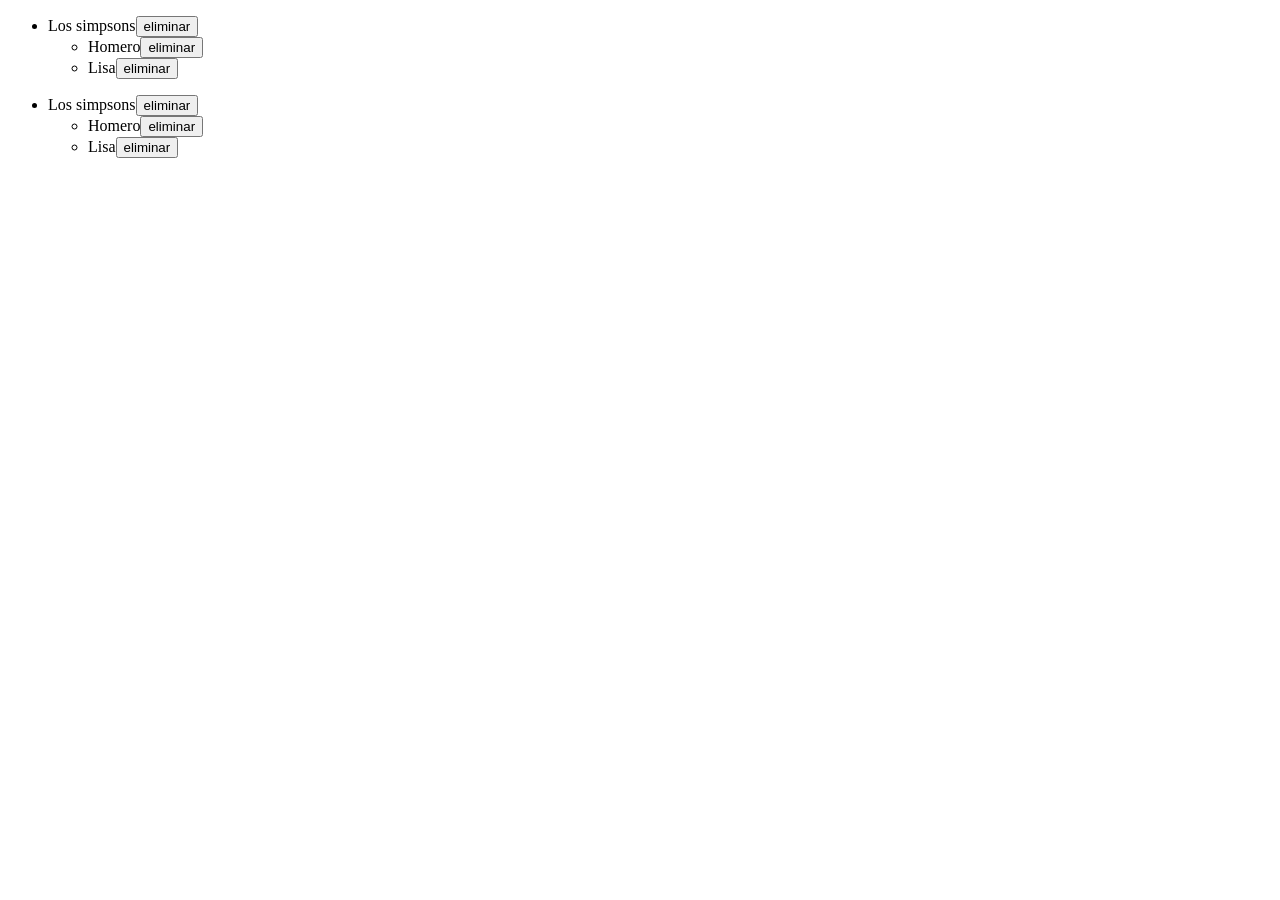
<file: prue.html>
<!DOCTYPE html>
<html lang="en">
<head>
    <meta charset="UTF-8">
    <meta name="viewport" content="width=device-width, initial-scale=1.0">
    <title>Document</title>
</head>
<body>
    <div id="contenido">

 
</div>   
    
</body>
<script src="prue.js"></script>
</html>
</file>
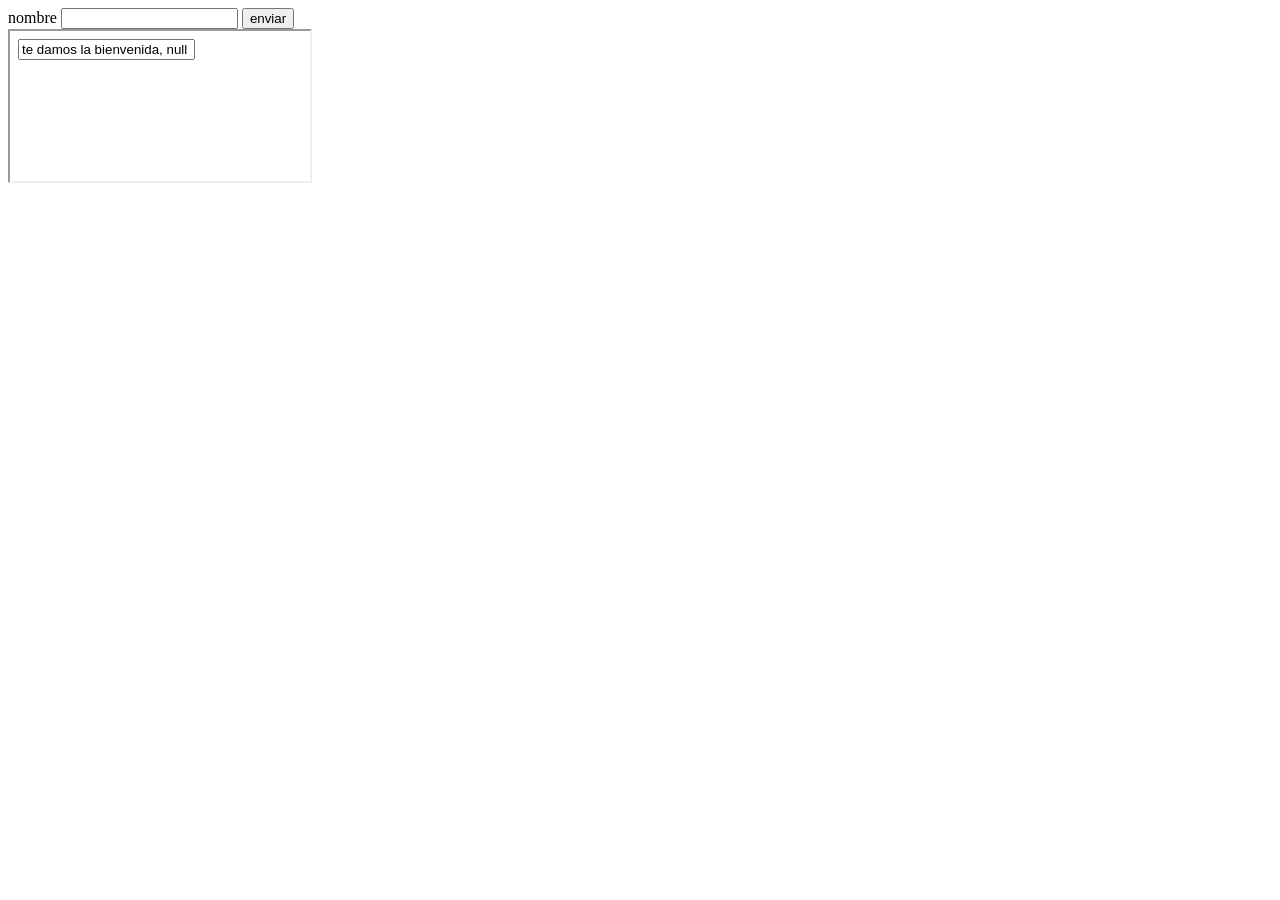
<file: prueba1.html>
<!DOCTYPE html>
<html lang="en">
<head>
    <meta charset="UTF-8">
    <meta name="viewport" content="width=device-width, initial-scale=1.0">
    <title>Document</title>
</head>
<body>
    <form action="prueba1.html" method="get">
        <lavel>nombre</lavel>
        <input type="text" name="nombre" required>
        <button type="submit">enviar</button>

    </form>
    <section src="prueba1.html"></section>
    </body>
   <footer>
    <iframe src="prueba2.html"></iframe>

   </footer>

</html>
</file>
<file: style.css>
.body{
    text-shadow: 1cm;
    color: blues;
    margin:0px!important;
    overflow: hidden;
    overscroll-behavior: none;
    scrollbar-width: none;

    


}


.contiene1{
    display: flex;
    color: brown;
}

.input2{
    width: 290px;
    height: 60px;
    font-size: 44px;
    border-radius: 30px;
    text-align: end;
}
.box{
    width: 100%;
    height: 100%;
    background-color: aqua;
    position: fixed;
 /*bottom: 0; /* Se fijará en la parte superior del viewport */
  z-index: 1; /* Asegura que quede por encima del contenido */
  
}
.fin{
    padding-top: 330px;
}
.boxmenu{
    height: 100%;
    width: 100%;;
    background-color: brown;
    float:inline-start;
    position: fixed;
    color:azure;
    z-index: 10;
     border-radius: 10px;
    box-shadow: 0px 4px 6px rgba(0, 0, 0, 0.2);
    top:0;
    align-items: center;

    
}
.productos{
    
    float: left;
    top:0;
    overscroll-behavior: none;
    scrollbar-width: none;
}
.contenedor{
    display: flex;
}
a {
  text-decoration: none;
  color: inherit; /* Hereda el color del texto normal */
}
h1{
    margin-top: 0px;
    margin-bottom: 0px;
    font-family: 'Arial', sans-serif;
}
h2{
    margin: 4px;
}
.lavandina{
    background-color: yellow;
    height: 920px;
    width: 100%;
   

    
    /*float: left;
    z-index: 7;
    */
   
}


.detergente{
    background-color: #F8FF00;
    height: 920px;
    width: 100%;
}
.desodorante{
    background-color: fuchsia;
    height: 920px;
    width: 100%;
    

}

.jabon{
    background-color: blueviolet;
    height: 920px;
    width: 1000px;
}

.suavizante{
    background-color: dodgerblue;
    height: 920px;
    width: 1000px;
}
.desengrasante{
    background-color: blanchedalmond;
    height: 920px;
    width: 1000px;
}
.prob{
    border-style: solid;
    border-radius: 34px;
}
.ima1{
    width: 127px !important;
    height: 267px;
}
.retroseder{
    width: 290px;
    height: 30px;
}
.botpro{
    font-size-adjust: 1;
    margin: 25p
}
.botpl{
    border: 9px;
    border-style: solid;
    border-radius: 30px;
    border-color: aqua;
}
html, body {
    overflow: hidden;
    background-color: yellow;
}

.original-button {
  display: flex;
  align-items: center;
  justify-content: center;
  line-height: 1;
  text-decoration: none;
  color: #333333;
  font-size: 18px;
  border-radius: 0px;
  width: 200px;
  height: 40px;
  font-weight: bold;
  border: 2px solid #333333;
  transition: 0.3s;
  box-shadow: 5px 5px 0px 0px rgba(51, 51, 51, 1);
  background-color: #ffffff;
}

.original-button:hover {
  box-shadow: 0 0 #333;
  color: #fff;
  background-color: #333;
}

.num{
    width: 70px;
    height: 70px;
}
</file>
